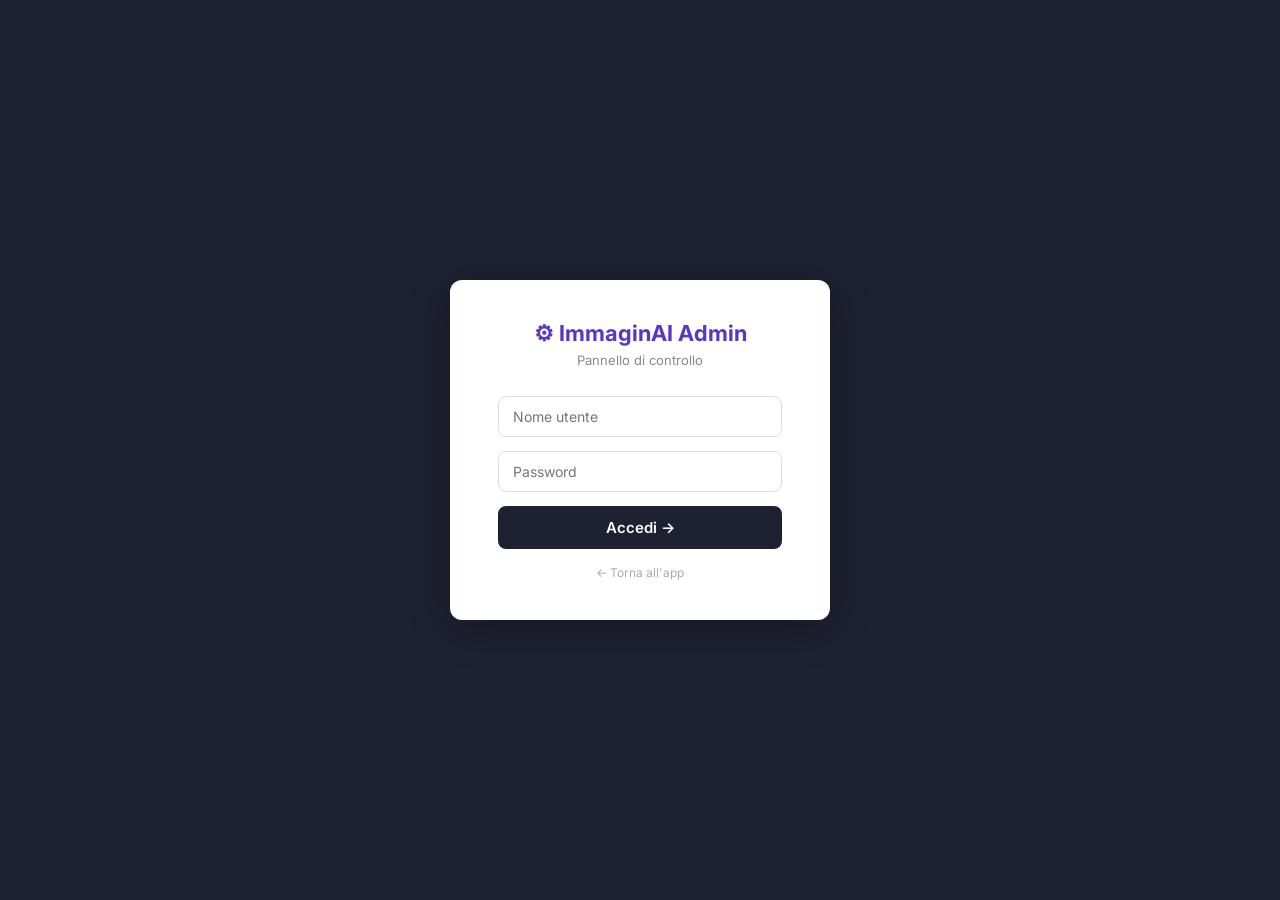
<file: app/immaginai_admin.html>
<!DOCTYPE html>
<html lang="it">
<head>
<meta charset="UTF-8">
<meta name="viewport" content="width=device-width, initial-scale=1">
<title>ImmaginAI — Admin</title>
<link href="https://fonts.googleapis.com/css2?family=Inter:wght@400;500;600;700&display=swap" rel="stylesheet">
<link rel="stylesheet" href="immaginai_light.css">
<style>
*, *::before, *::after { box-sizing: border-box; margin: 0; padding: 0; }
body { font-family: 'Inter', sans-serif; background: #f0f2f5; color: #2d3142; overflow: hidden; height: 100vh; }
button, input, select, textarea { font-family: 'Inter', sans-serif; }
::-webkit-scrollbar { width: 5px; height: 5px; }
::-webkit-scrollbar-track { background: #f1f1f1; }
::-webkit-scrollbar-thumb { background: #ccc; border-radius: 3px; }

/* ── LOGIN ── */
#loginPage {
  display: flex; align-items: center; justify-content: center;
  height: 100vh; background: #1e2132;
}
.login-card {
  background: #fff; border-radius: 12px; padding: 40px 48px;
  width: 380px; box-shadow: 0 8px 40px rgba(0,0,0,.3); text-align: center;
}
.login-card h1 { font-size: 22px; font-weight: 700; color: #5B35C8; margin-bottom: 6px; }
.login-card p  { color: #888; font-size: 13px; margin-bottom: 28px; }
.login-card input {
  width: 100%; border: 1.5px solid #ddd; border-radius: 8px;
  padding: 11px 14px; font-size: 14px; outline: none; margin-bottom: 14px;
  transition: border-color .2s;
}
.login-card input:focus { border-color: #00E5C8; }
#loginError { color: #e53935; font-size: 12px; margin-bottom: 10px; display: none; }
.login-btn {
  width: 100%; background: #1e2132; color: #fff; border: none;
  border-radius: 8px; padding: 12px; font-size: 15px; font-weight: 600;
  cursor: pointer; transition: background .2s;
}
.login-btn:hover { background: #2d3142; }
.login-back {
  margin-top: 16px; background: none; border: none;
  color: #aaa; font-size: 12px; cursor: pointer; display: block; width: 100%;
}
.login-back:hover { color: #5B35C8; }

/* ── PANEL LAYOUT ── */
#adminPage { display: none; height: 100vh; flex-direction: column; }
.admin-wrap { display: flex; flex: 1; overflow: hidden; }

/* ── TOPBAR ── */
.topbar {
  background: #fff; padding: 0 28px; height: 58px; display: flex;
  align-items: center; justify-content: space-between;
  border-bottom: 1px solid #e8eaf0; flex-shrink: 0;
}
.topbar-title { font-size: 17px; font-weight: 700; color: #5B35C8; }
.topbar-right { display: flex; align-items: center; gap: 14px; }
#adminUserLabel { font-size: 12px; color: #888; font-weight: 600; }
.back-btn {
  background: #1e2132; color: #fff; border: none; border-radius: 7px;
  padding: 7px 14px; font-size: 12px; font-weight: 600; cursor: pointer;
  transition: background .2s; text-decoration: none;
  display: flex; align-items: center; gap: 6px;
}
.back-btn:hover { background: #2d3142; }
.logout-btn {
  background: none; border: 1.5px solid #e0e0e0; border-radius: 7px;
  padding: 6px 12px; font-size: 12px; color: #666; cursor: pointer;
}
.logout-btn:hover { border-color: #e53935; color: #e53935; }

/* ── SIDEBAR ── */
.sidebar {
  width: 220px; background: #1e2132; flex-shrink: 0;
  display: flex; flex-direction: column; overflow-y: auto;
}
.sidebar-section {
  color: rgba(255,255,255,.4); font-size: 10px; font-weight: 600;
  text-transform: uppercase; letter-spacing: .8px; padding: 14px 20px 6px;
}
.nav-item {
  display: flex; align-items: center; gap: 10px;
  padding: 10px 20px; cursor: pointer; color: rgba(255,255,255,.7);
  font-size: 13px; font-weight: 500; transition: all .15s;
  border-left: 3px solid transparent; border: none; background: none;
  width: 100%; text-align: left;
}
.nav-item:hover { background: rgba(255,255,255,.07); color: #fff; }
.nav-item.active { background: rgba(255,255,255,.12); color: #fff; border-left: 3px solid #00E5C8; }
.nav-item-icon { font-size: 15px; width: 20px; text-align: center; }

/* ── CONTENT ── */
.admin-content { flex: 1; overflow-y: auto; padding: 24px 28px; background: #f0f2f5; }
.admin-section { display: none; }
.admin-section.active { display: block; }

/* ── PAGE HEADER ── */
.page-title { font-size: 20px; font-weight: 700; color: #5B35C8; margin-bottom: 4px; }
.page-sub { font-size: 13px; color: #888; margin-bottom: 22px; }

/* ── CARDS ── */
.card {
  background: #fff; border-radius: 10px; box-shadow: 0 1px 4px rgba(0,0,0,.07);
  overflow: hidden; margin-bottom: 14px;
}
.card-header {
  padding: 13px 18px; border-bottom: 1px solid #f0f0f0;
  font-size: 11px; font-weight: 700; color: #888;
  text-transform: uppercase; letter-spacing: .5px;
}
.card-body { padding: 4px 0; }

/* ── ROWS ── */
.a-row {
  display: flex; align-items: center; justify-content: space-between;
  padding: 11px 18px; border-bottom: 1px solid #f7f7f7; gap: 12px;
}
.a-row:last-child { border-bottom: none; }
.a-row-label { font-size: 13px; font-weight: 500; color: #2d3142; flex: 1; }
.a-row-sub { font-size: 11px; color: #aaa; margin-top: 2px; }

/* ── INPUTS ── */
.a-input {
  background: #f5f7ff; border: 1px solid #e0e3f0; border-radius: 7px;
  color: #2d3142; font-size: 12px; font-family: 'Inter',sans-serif;
  padding: 7px 11px; transition: border-color .2s; outline: none;
}
.a-input:focus { border-color: #5B35C8; }
.a-select {
  background: #f5f7ff; border: 1px solid #e0e3f0; border-radius: 7px;
  color: #2d3142; font-size: 12px; font-family: 'Inter',sans-serif;
  padding: 7px 11px; cursor: pointer; outline: none;
}
.a-select:focus { border-color: #5B35C8; }
textarea.a-input { resize: vertical; min-height: 50px; }

/* ── BUTTONS ── */
.a-btn {
  padding: 7px 14px; border-radius: 7px; font-size: 12px; font-weight: 600;
  font-family: 'Inter',sans-serif; cursor: pointer; transition: all .15s;
  display: inline-flex; align-items: center; gap: 5px;
}
.a-btn.primary { background: #5B35C8; color: #fff; border: none; }
.a-btn.primary:hover { background: #3D2F8F; }
.a-btn.ghost { background: #fff; border: 1px solid #e0e0e0; color: #444; }
.a-btn.ghost:hover { border-color: #5B35C8; }
.a-btn.danger { background: none; border: 1px solid #e53935; color: #e53935; }
.a-btn.danger:hover { background: #fff5f5; }
.a-btn.sm { padding: 4px 10px; font-size: 11px; }

/* ── SAVE BAR ── */
.save-bar {
  background: #fff; border-top: 1px solid #e8eaf0;
  padding: 12px 28px; display: flex; align-items: center;
  justify-content: space-between; flex-shrink: 0;
}
#saveMsg { font-size: 12px; color: #aaa; font-weight: 600; }
#saveMsg.ok { color: #00695c; }

/* ── TOGGLE ── */
.s-toggle {
  width: 36px; height: 20px; border-radius: 10px; background: #ddd;
  position: relative; cursor: pointer; border: none; transition: background .2s; flex-shrink: 0;
}
.s-toggle.on { background: linear-gradient(90deg,#00E5C8,#5B35C8); }
.s-toggle-thumb {
  position: absolute; width: 14px; height: 14px; border-radius: 50%;
  background: #fff; top: 3px; left: 3px; transition: left .2s;
}
.s-toggle.on .s-toggle-thumb { left: 19px; }

/* ── MISC ITEMS ── */
.item-row {
  display: flex; align-items: center; gap: 10px;
  padding: 10px 18px; border-bottom: 1px solid #f7f7f7;
}
.item-row:last-child { border-bottom: none; }
.item-emoji { font-size: 20px; width: 28px; text-align: center; flex-shrink: 0; }
.item-info { flex: 1; min-width: 0; }
.item-name { font-size: 13px; font-weight: 600; color: #2d3142; }
.item-sub { font-size: 11px; color: #aaa; margin-top: 2px; white-space: nowrap; overflow: hidden; text-overflow: ellipsis; }

/* Cat admin */
.cat-block { background: #fff; border: 1px solid #e8eaf0; border-radius: 10px; margin-bottom: 10px; overflow: hidden; }
.cat-header { display: flex; align-items: center; gap: 8px; padding: 12px 14px; cursor: pointer; user-select: none; }
.cat-header:hover { background: rgba(91,53,200,.03); }
.cat-name { font-size: 13px; font-weight: 600; color: #2d3142; flex: 1; }
.cat-count { font-size: 11px; color: #aaa; }
.cat-arrow { font-size: 9px; color: #aaa; transition: transform .2s; }
.cat-header.open .cat-arrow { transform: rotate(180deg); }
.cat-body { display: none; padding: 0 14px 12px; border-top: 1px solid #f0f0f0; }
.cat-body.open { display: block; }
.dv-item { display: flex; align-items: center; gap: 8px; padding: 8px 0; border-bottom: 1px solid #f5f5f5; }
.dv-item:last-child { border-bottom: none; }
.dv-item-info { flex: 1; min-width: 0; }
.dv-item-label { font-size: 12px; font-weight: 600; color: #2d3142; }
.dv-item-prompt { font-size: 10px; color: #aaa; white-space: nowrap; overflow: hidden; text-overflow: ellipsis; }

/* User */
.user-item { display: flex; align-items: center; gap: 10px; padding: 10px 18px; border-bottom: 1px solid #f7f7f7; }
.user-item:last-child { border-bottom: none; }
.user-avatar { width: 32px; height: 32px; border-radius: 50%; background: linear-gradient(135deg,#00E5C8,#5B35C8); display: flex; align-items: center; justify-content: center; font-size: 13px; font-weight: 700; color: #fff; flex-shrink: 0; }
.user-info { flex: 1; }
.user-name { font-size: 13px; font-weight: 600; color: #2d3142; display: flex; align-items: center; gap: 7px; }
.user-badge { font-size: 10px; padding: 2px 7px; border-radius: 4px; font-weight: 700; }
.user-badge.admin { background: rgba(0,229,200,.1); color: #00695c; }
.user-badge.user { background: rgba(91,53,200,.08); color: #5B35C8; }
.user-role { font-size: 11px; color: #aaa; margin-top: 2px; }

/* API */
.api-card { background: #fff; border: 1px solid #e8eaf0; border-radius: 10px; padding: 14px 18px; margin-bottom: 10px; position: relative; }
.api-active-badge { display: none; position: absolute; top: 10px; right: 10px; background: rgba(0,229,200,.1); border: 1px solid rgba(0,229,200,.3); color: #00695c; font-size: 10px; font-weight: 700; padding: 2px 8px; border-radius: 5px; }
.api-active-badge.show { display: block; }
.api-name { font-size: 13px; font-weight: 700; color: #2d3142; margin-bottom: 4px; }
.api-desc { font-size: 12px; color: #888; margin-bottom: 10px; }
.api-key-row { display: flex; gap: 7px; margin-bottom: 8px; }
.api-key-input { flex: 1; background: #f5f7ff; border: 1px solid #e0e3f0; border-radius: 7px; color: #2d3142; font-size: 12px; font-family: 'Inter',sans-serif; padding: 7px 11px; outline: none; }
.api-key-input:focus { border-color: #5B35C8; }

/* Brand swatches */
.brand-palette-row { display: flex; align-items: center; gap: 7px; padding: 7px 0; border-bottom: 1px solid #f5f5f5; }
.brand-palette-row:last-child { border-bottom: none; }
.swatch-dot { width: 20px; height: 20px; border-radius: 5px; border: 1px solid #e0e0e0; flex-shrink: 0; }

/* ── ACTIONS ROW ── */
.actions-row { display: flex; gap: 8px; margin-top: 12px; flex-wrap: wrap; }

/* ── RESPONSIVE MOBILE ── */
@media(max-width:600px) {
  .admin-wrap { flex-direction: column; }
  .sidebar { width: 100%; height: auto; flex-direction: row; overflow-x: auto; padding: 6px; }
  .nav-item { flex-direction: column; gap: 2px; padding: 8px 10px; font-size: 10px; border-left: none; border-bottom: 3px solid transparent; }
  .nav-item.active { border-left: none; border-bottom-color: #00E5C8; }
  .sidebar-section { display: none; }
  .admin-content { padding: 16px; }
  .a-row { flex-wrap: wrap; }
  .login-card { padding: 28px 24px; width: 90%; }
}
</style>
</head>
<body>

<!-- LOGIN -->
<div id="loginPage">
  <div class="login-card">
    <h1>⚙ ImmaginAI Admin</h1>
    <p>Pannello di controllo</p>
    <input type="text" id="adminUser" placeholder="Nome utente" autocomplete="off">
    <input type="password" id="adminPass" placeholder="Password" onkeydown="if(event.key==='Enter')doLogin()">
    <div id="loginError">⚠ Credenziali errate</div>
    <button class="login-btn" onclick="doLogin()">Accedi →</button>
    <button class="login-back" onclick="goBack()">← Torna all'app</button>
  </div>
</div>

<!-- ADMIN PANEL -->
<div id="adminPage">
  <!-- Topbar -->
  <div class="topbar">
    <div class="topbar-title">⚙ ImmaginAI — Admin</div>
    <div class="topbar-right">
      <span id="adminUserLabel"></span>
      <button class="back-btn" onclick="goBack()">← App</button>
      <button class="logout-btn" onclick="doLogout()">Esci</button>
    </div>
  </div>

  <div class="admin-wrap">
    <!-- Sidebar -->
    <div class="sidebar">
      <div class="sidebar-section">Contenuto</div>
      <button class="nav-item active" onclick="showTab('tema',this)"><span class="nav-item-icon">🎨</span> Tema</button>
      <button class="nav-item" onclick="showTab('colori',this)"><span class="nav-item-icon">🌈</span> Colori</button>
      <button class="nav-item" onclick="showTab('ui',this)"><span class="nav-item-icon">◧</span> UI Sezioni</button>
      <button class="nav-item" onclick="showTab('font',this)"><span class="nav-item-icon">Aa</span> Font</button>
      <button class="nav-item" onclick="showTab('logo',this)"><span class="nav-item-icon">🖼</span> Logo & Nav</button>
      <div class="sidebar-section">AI</div>
      <button class="nav-item" onclick="showTab('stili',this)"><span class="nav-item-icon">✦</span> Stili AI</button>
      <button class="nav-item" onclick="showTab('tag',this)"><span class="nav-item-icon">🏷</span> Tag visivi</button>
      <button class="nav-item" onclick="showTab('faq',this)"><span class="nav-item-icon">❓</span> FAQ</button>
      <div class="sidebar-section">Sistema</div>
      <button class="nav-item" onclick="showTab('api',this)"><span class="nav-item-icon">🔌</span> API</button>
      <button class="nav-item" onclick="showTab('utenti',this)"><span class="nav-item-icon">👤</span> Utenti</button>
      <button class="nav-item" onclick="showTab('info',this)"><span class="nav-item-icon">ℹ</span> Info</button>
    </div>

    <!-- Content -->
    <div class="admin-content">

      <!-- TEMA -->
      <div class="admin-section active" id="tab-tema">
        <div class="page-title">Tema App</div>
        <div class="page-sub">Modalità visiva dell'interfaccia</div>
        <div class="card">
          <div class="card-header">Modalità</div>
          <div class="card-body">
            <div class="a-row">
              <div class="a-row-label">Tema<div class="a-row-sub">Unico tema supportato — immaginai_light.css presuppone sempre il tema chiaro</div></div>
              <select class="a-select" id="aThemeSelect" onchange="adminSaveTheme(this.value)">
                <option value="light">☀️ Light</option>
              </select>
            </div>
          </div>
        </div>
      </div>

      <!-- COLORI -->
      <div class="admin-section" id="tab-colori">
        <div class="page-title">Colori</div>
        <div class="page-sub">Palette brand o colori personalizzati</div>
        <div class="card">
          <div class="card-header">Palette Brand Kit</div>
          <div class="card-body" id="brandSwatches"></div>
        </div>
        <div class="card">
          <div class="card-header">Colori personalizzati</div>
          <div class="card-body">
            <div class="a-row"><div class="a-row-label">Accento principale<div class="a-row-sub">Viola, stato/spinner/CTA (statusBar.ok, gradienti)</div></div><div style="display:flex;gap:7px;align-items:center;"><input type="color" id="colorAccent" value="#5B35C8" oninput="previewColor('--c-accent',this.value)" style="width:44px;height:32px;padding:2px;cursor:pointer;border:1px solid #e0e3f0;border-radius:7px;"><button class="a-btn ghost sm" onclick="resetColor('Accent','#5B35C8','--c-accent')">Reset</button></div></div>
            <div class="a-row"><div class="a-row-label">Accento secondario<div class="a-row-sub">Viola scuro, estremo dei gradienti (CTA/Modifica/Confronto)</div></div><div style="display:flex;gap:7px;align-items:center;"><input type="color" id="colorAccent2" value="#3D2F8F" oninput="previewColor('--c-accent2',this.value)" style="width:44px;height:32px;padding:2px;cursor:pointer;border:1px solid #e0e3f0;border-radius:7px;"><button class="a-btn ghost sm" onclick="resetColor('Accent2','#3D2F8F','--c-accent2')">Reset</button></div></div>
            <div class="a-row"><div class="a-row-label">Viola/Primario<div class="a-row-sub">Bordi/sfondi attivi (stile, formato, focus, tab nav)</div></div><div style="display:flex;gap:7px;align-items:center;"><input type="color" id="colorViolet" value="#5B35C8" oninput="previewColor('--c-violet',this.value)" style="width:44px;height:32px;padding:2px;cursor:pointer;border:1px solid #e0e3f0;border-radius:7px;"><button class="a-btn ghost sm" onclick="resetColor('Violet','#5B35C8','--c-violet')">Reset</button></div></div>
          </div>
        </div>
        <div class="actions-row">
          <button class="a-btn primary" onclick="saveColors()">💾 Salva colori</button>
          <button class="a-btn ghost" onclick="resetAllColors()">↺ Reset</button>
        </div>
      </div>

      <!-- UI SEZIONI -->
      <div class="admin-section" id="tab-ui">
        <div class="page-title">UI Sezioni</div>
        <div class="page-sub">Rinomina icona e colore di ogni sezione</div>
        <div class="card"><div class="card-header">✐ Prompt</div><div class="card-body">
          <div class="a-row"><div class="a-row-label">Icona</div><input type="text" id="uiPromptIcon" class="a-input" value="✐" style="width:60px;"></div>
          <div class="a-row"><div class="a-row-label">Etichetta</div><input type="text" id="uiPromptLabel" class="a-input" value="Il tuo prompt" style="width:200px;"></div>
        </div></div>
        <div class="card"><div class="card-header">◈ Dettagli visivi</div><div class="card-body">
          <div class="a-row"><div class="a-row-label">Icona</div><input type="text" id="uiDvIcon" class="a-input" value="◈" style="width:60px;"></div>
          <div class="a-row"><div class="a-row-label">Etichetta</div><input type="text" id="uiDvLabel" class="a-input" value="Dettagli visivi" style="width:200px;"></div>
          <div class="a-row"><div class="a-row-label">Colore tab attiva</div><input type="color" id="uiTabActiveBg" value="#00E5C8" style="width:40px;height:28px;padding:1px;cursor:pointer;border:1px solid #e0e3f0;border-radius:5px;"></div>
          <div class="a-row"><div class="a-row-label">Colore chip attivo</div><input type="color" id="uiChipActiveBg" value="#00E5C8" style="width:40px;height:28px;padding:1px;cursor:pointer;border:1px solid #e0e3f0;border-radius:5px;"></div>
        </div></div>
        <div class="card"><div class="card-header">❋ Stile artistico</div><div class="card-body">
          <div class="a-row"><div class="a-row-label">Icona</div><input type="text" id="uiStileIcon" class="a-input" value="❋" style="width:60px;"></div>
          <div class="a-row"><div class="a-row-label">Etichetta</div><input type="text" id="uiStileLabel" class="a-input" value="Stile artistico" style="width:200px;"></div>
        </div></div>
        <div class="card"><div class="card-header">▣ Formato</div><div class="card-body">
          <div class="a-row"><div class="a-row-label">Icona</div><input type="text" id="uiFormatoIcon" class="a-input" value="▣" style="width:60px;"></div>
          <div class="a-row"><div class="a-row-label">Etichetta</div><input type="text" id="uiFormatoLabel" class="a-input" value="Formato" style="width:200px;"></div>
          <div class="a-row"><div class="a-row-label">Colore bottone attivo</div><input type="color" id="uiRatioActiveBg" value="#5B35C8" style="width:40px;height:28px;padding:1px;cursor:pointer;border:1px solid #e0e3f0;border-radius:5px;"></div>
        </div></div>
        <div class="card"><div class="card-header">✨ Bottone Genera</div><div class="card-body">
          <div class="a-row"><div class="a-row-label">Testo</div><input type="text" id="uiGeneraLabel" class="a-input" value="GENERA IMMAGINE" style="width:200px;"></div>
          <div class="a-row"><div class="a-row-label">Sfondo</div><input type="color" id="uiGeneraBg" value="#5B35C8" style="width:40px;height:28px;padding:1px;cursor:pointer;border:1px solid #e0e3f0;border-radius:5px;"></div>
          <div class="a-row"><div class="a-row-label">Colore testo</div><input type="color" id="uiGeneraColor" value="#ffffff" style="width:40px;height:28px;padding:1px;cursor:pointer;border:1px solid #e0e3f0;border-radius:5px;"></div>
        </div></div>
        <div class="actions-row">
          <button class="a-btn primary" onclick="saveUiSettings()">💾 Salva UI</button>
          <button class="a-btn ghost" onclick="resetUiSettings()">↺ Reset</button>
        </div>
      </div>

      <!-- FONT -->
      <div class="admin-section" id="tab-font">
        <div class="page-title">Font</div>
        <div class="page-sub">Font titoli e corpo dell'app</div>
        <div class="card"><div class="card-header">Font titoli</div><div class="card-body">
          <div class="a-row">
            <div class="a-row-label">Titoli<div id="fontTitlePreview" style="font-size:18px;margin-top:6px;color:#5B35C8;font-family:'Inter',sans-serif;">ImmaginAI — GENERA</div></div>
            <select class="a-select" id="fontTitleSelect" onchange="previewFontTitle(this.value)">
              <option value="Inter">Inter (default)</option>
              <option value="Space Grotesk">Space Grotesk</option>
              <option value="Bangers">Bangers</option>
              <option value="Nunito">Nunito ExtraBold</option>
            </select>
          </div>
        </div></div>
        <div class="card"><div class="card-header">Font corpo</div><div class="card-body">
          <div class="a-row">
            <div class="a-row-label">Testo UI<div id="fontBodyPreview" style="font-size:13px;margin-top:6px;color:#888;font-family:'Inter',sans-serif;">Stile · Formato · Galleria</div></div>
            <select class="a-select" id="fontBodySelect" onchange="previewFontBody(this.value)">
              <option value="Inter">Inter (default)</option>
              <option value="Space Grotesk">Space Grotesk</option>
              <option value="Bangers">Bangers</option>
            </select>
          </div>
        </div></div>
        <button class="a-btn primary" onclick="saveFonts()">💾 Salva font</button>
      </div>

      <!-- LOGO & NAV -->
      <div class="admin-section" id="tab-logo">
        <div class="page-title">Logo & Nav</div>
        <div class="page-sub">URL logo e bottoni di navigazione</div>
        <div class="card"><div class="card-header">Logo — URL immagine</div><div class="card-body">
          <div class="a-row"><div class="a-row-label">Logo desktop<div class="a-row-sub">URL immagine (GitHub raw o Netlify)</div></div><input type="text" id="logoDesktopUrl" class="a-input" placeholder="WonderSpit_Logo_esteso.png" style="width:280px;"></div>
          <div class="a-row"><div class="a-row-label">Logo mobile</div><input type="text" id="logoMobileUrl" class="a-input" placeholder="WonderSpit_Logo.png" style="width:280px;"></div>
        </div></div>
        <div class="actions-row">
          <button class="a-btn primary" onclick="saveLogo()">💾 Salva logo</button>
          <button class="a-btn ghost" onclick="resetLogo()">↺ Reset</button>
        </div>
        <div class="card" style="margin-top:14px;"><div class="card-header">Bottoni navigazione</div><div class="card-body" id="navBtnList"></div></div>
        <button class="a-btn primary" onclick="saveNavBtns()" style="margin-top:10px;">💾 Salva nav</button>
      </div>

      <!-- STILI AI -->
      <div class="admin-section" id="tab-stili">
        <div class="page-title">Stili AI</div>
        <div class="page-sub">Attiva/disattiva stili. Aggiungi stili personalizzati.</div>
        <div class="card"><div class="card-header">Stili disponibili</div><div class="card-body" id="adminStyleList"></div></div>
        <div class="card"><div class="card-header">Aggiungi stile</div><div class="card-body">
          <div class="a-row"><div class="a-row-label">Emoji</div><input type="text" id="newStyleEmoji" class="a-input" placeholder="🌟" style="width:65px;"></div>
          <div class="a-row"><div class="a-row-label">Nome</div><input type="text" id="newStyleLabel" class="a-input" placeholder="Es: Vaporwave" style="width:200px;"></div>
          <div class="a-row"><div class="a-row-label">Prompt</div><input type="text" id="newStylePrompt" class="a-input" placeholder="Es: vaporwave, pastel, retro" style="width:280px;"></div>
        </div></div>
        <div class="actions-row">
          <button class="a-btn primary" onclick="addNewStyle()">+ Aggiungi</button>
          <button class="a-btn primary" onclick="saveStyles()">💾 Salva stili</button>
        </div>
      </div>

      <!-- TAG VISIVI -->
      <div class="admin-section" id="tab-tag">
        <div class="page-title">Tag visivi</div>
        <div class="page-sub">Categorie con chip cliccabili</div>
        <div id="adminCatList"></div>
        <div class="card" style="margin-top:12px;"><div class="card-header">Nuova categoria</div><div class="card-body">
          <div class="a-row">
            <input type="text" class="a-input" placeholder="◈ Icona" id="newCatIcon" style="width:70px;">
            <input type="text" class="a-input" placeholder="Nome categoria" id="newCatLabel" style="flex:1;margin:0 8px;">
            <button class="a-btn primary sm" onclick="addNewCat()">+ Aggiungi</button>
          </div>
        </div></div>
        <button class="a-btn primary" onclick="saveCats()" style="margin-top:10px;">💾 Salva tutto</button>
      </div>

      <!-- FAQ -->
      <div class="admin-section" id="tab-faq">
        <div class="page-title">FAQ</div>
        <div class="page-sub">Gestisci domande e risposte</div>
        <div id="adminFaqList"></div>
        <div class="card" style="margin-top:12px;"><div class="card-header">Nuova categoria FAQ</div><div class="card-body">
          <div class="a-row">
            <input type="text" class="a-input" placeholder="es: 🎓 Guida avanzata" id="newFaqCat" style="flex:1;margin-right:8px;">
            <button class="a-btn primary sm" onclick="addFaqCat()">+ Aggiungi</button>
          </div>
        </div></div>
        <button class="a-btn primary" onclick="saveFaqs()" style="margin-top:10px;">💾 Salva tutto</button>
      </div>

      <!-- API -->
      <div class="admin-section" id="tab-api">
        <div class="page-title">API</div>
        <div class="page-sub">Provider di generazione immagini — cascata automatica</div>
        <div class="api-card" style="border:2px solid #00E5C8;">
          <div class="api-active-badge show">✓ PRIMARIO</div>
          <div class="api-name">🔄 Pollinations AI</div>
          <div class="api-desc" style="color:#00695c;font-weight:600;">Chiamata diretta dal browser dell'utente (client), gratis e senza limite giornaliero noto. Nessuna configurazione necessaria.</div>
        </div>
        <div class="api-card">
          <div class="api-name">⚡ Netlify Function → Cloudflare Workers AI</div>
          <div class="api-desc">Fallback automatico se Pollinations non risponde. 10k neuroni/giorno ≈ 20 immagini. Env Netlify: <strong>CF_ACCOUNT_ID</strong> + <strong>CF_API_TOKEN</strong>.</div>
        </div>
        <div class="api-card">
          <div class="api-name">⏸ Together.ai (disattivato)</div>
          <div class="api-desc">Scartato — richiede deposito. Gate esplicito <strong>TOGETHER_ENABLED=true</strong> oltre alla key: resta spento anche se <strong>TOGETHER_KEY</strong> fosse impostata per errore.</div>
        </div>
        <div class="api-card">
          <div class="api-name">🐴 Stable Horde</div>
          <div class="api-desc">Ultimo fallback. Lento senza kudos (20+ min). Nessuna configurazione necessaria.</div>
        </div>
        <div class="api-card">
          <div class="api-name">✏️✨ Pollinations Kontext (bottone "Modifica", nel pannello Strumenti)</div>
          <div class="api-desc">Editing reale dell'immagine esistente (non una rigenerazione da zero) — dalla S30 è l'unico percorso di modifica nell'app (la vecchia "Modifica classica" gratuita, che rigenerava da zero, è stata rimossa). La chiave si registra gratis su <code>enter.pollinations.ai</code> (nessuna carta richiesta), ma <strong>l'uso di Kontext consuma credito prepagato</strong> (~200 immagini per unità di credito caricata). Resta spento finché non imposti entrambe <strong>POLLINATIONS_KEY</strong> + <strong>KONTEXT_ENABLED=true</strong> su Netlify.<br><br>⚠️ <strong>Nessun tetto di spesa automatico nel codice</strong> — solo un limite di velocità (3 richieste/minuto per visitatore) e un tetto lato client di <strong>3 modifiche riuscite per immagine generata</strong> (freno UX, non un controllo di sicurezza enforced — aggirabile ricaricando la pagina), non un limite di quanto si spende in totale. L'unico tetto reale è quanto credito carichi: non attivare mai una ricarica automatica del credito su Pollinations. ⚠️ Le immagini modificate sono più pesanti (1,5-3MB) di quelle generate normalmente — tenerne alcune in Galleria può far scattare prima la rimozione automatica delle più vecchie (limite 12/spazio browser).</div>
        </div>
        <div class="card" style="margin-top:12px;"><div class="card-header">Impostazioni generazione</div><div class="card-body">
          <div class="a-row"><div class="a-row-label">Cooldown (secondi)<div class="a-row-sub">Pausa tra generazioni</div></div><input type="number" id="aCooldown" class="a-input" value="16" min="0" max="120" style="width:75px;"></div>
        </div></div>
        <button class="a-btn primary" onclick="saveApiSettings()" style="margin-top:10px;">💾 Salva</button>
      </div>

      <!-- UTENTI -->
      <div class="admin-section" id="tab-utenti">
        <div class="page-title">Utenti</div>
        <div class="page-sub">Chi può accedere al pannello admin</div>
        <div class="card"><div class="card-header">Utenti attivi</div><div class="card-body" id="userList"></div></div>
        <div class="card" style="margin-top:12px;"><div class="card-header">Aggiungi utente</div><div class="card-body">
          <div class="a-row"><div class="a-row-label">Nome utente</div><input type="text" id="newUsername" class="a-input" placeholder="es: marco" style="width:180px;"></div>
          <div class="a-row"><div class="a-row-label">Password</div><input type="password" id="newUserPass" class="a-input" placeholder="min 6 caratteri" style="width:180px;"></div>
          <div class="a-row"><div class="a-row-label">Ruolo</div><select class="a-select" id="newUserRole"><option value="admin">Admin</option><option value="user">Viewer</option></select></div>
        </div></div>
        <button class="a-btn primary" onclick="addUser()" style="margin-top:10px;">+ Aggiungi utente</button>
      </div>

      <!-- INFO -->
      <div class="admin-section" id="tab-info">
        <div class="page-title">Info sistema</div>
        <div class="page-sub">Stato e manutenzione</div>
        <div class="card"><div class="card-header">Stato</div><div class="card-body">
          <div class="a-row"><div class="a-row-label">Versione</div><span style="color:#00695c;font-weight:700;font-size:13px;">v4.4</span></div>
          <div class="a-row"><div class="a-row-label">API attiva</div><span id="infoActiveApi" style="color:#5B35C8;font-weight:700;font-size:13px;">Pollinations AI</span></div>
          <div class="a-row"><div class="a-row-label">Tema</div><span id="infoTheme" style="color:#888;font-size:13px;">light</span></div>
          <div class="a-row"><div class="a-row-label">Immagini galleria</div><span id="infoGalleryCount" style="color:#888;font-size:13px;">0</span></div>
        </div></div>
        <div class="card" style="margin-top:12px;"><div class="card-header">Manutenzione</div><div class="card-body">
          <div class="a-row"><div class="a-row-label">Svuota galleria</div><button class="a-btn danger sm" onclick="clearGallery()">🗑 Svuota</button></div>
          <div class="a-row"><div class="a-row-label">Reset impostazioni</div><button class="a-btn danger sm" onclick="resetAllAdmin()">↺ Reset tutto</button></div>
        </div></div>
      </div>

    </div><!-- /admin-content -->
  </div><!-- /admin-wrap -->

  <!-- Save bar -->
  <div class="save-bar">
    <span id="saveMsg">Modifica e salva</span>
    <button class="a-btn primary" onclick="goBack()">✓ Chiudi e torna all'app</button>
  </div>
</div><!-- /adminPage -->

<script>
/* ── DEFAULTS ── */
const DEFAULT_USERS = [{username:'WONDERSPIT',password:'369852147',role:'admin'}];

const DEFAULT_STYLES_DATA = [
  {id:'',emoji:'✨',label:'Auto',active:true},
  {id:'photorealistic, ultra detailed, real photo, sharp focus',emoji:'📷',label:'Foto',active:true},
  {id:'digital art, concept art, vibrant colors, highly detailed',emoji:'🎨',label:'Digital',active:true},
  {id:'anime style, manga, japanese animation, clean lines',emoji:'🌸',label:'Anime',active:true},
  {id:'cyberpunk, neon lights, futuristic city, dark atmosphere',emoji:'🤖',label:'Cyber',active:true},
  {id:'minimalist, clean composition, elegant, negative space',emoji:'⬜',label:'Minimal',active:true},
  {id:'oil painting, classical art, rich colors, painterly brushstrokes',emoji:'🖼️',label:'Pittura',active:false},
  {id:'watercolor painting, soft flowing colors, artistic',emoji:'💧',label:'Acquarell',active:false},
  {id:'pixel art, 8-bit, retro game style, vibrant',emoji:'👾',label:'Pixel',active:false},
  {id:'pencil sketch, hand drawn, crosshatching, black and white',emoji:'✏️',label:'Sketch',active:false},
  {id:'fantasy art, magical, epic scene, dramatic lighting',emoji:'🐉',label:'Fantasy',active:false},
  {id:'3D render, octane render, CGI, volumetric lighting',emoji:'🔮',label:'3D',active:false},
];

const DEFAULT_CATS_DATA = [
  {id:'luce',label:'Luce',icon:'✦',active:true,tags:[
    {icon:'◐',label:'Luce cinema',prompt:'cinematic lighting',active:true},
    {icon:'◌',label:'Ora dorata',prompt:'golden hour lighting, warm sunset glow',active:true},
    {icon:'◕',label:'Ombre dram.',prompt:'dramatic shadows, moody lighting',active:true},
    {icon:'○',label:'Luce soffusa',prompt:'soft diffused light, gentle illumination',active:true},
    {icon:'⊛',label:'Neon',prompt:'neon lights, glowing neon',active:true},
  ]},
  {id:'colore',label:'Colore',icon:'◈',active:true,tags:[
    {icon:'◉',label:'Vivaci',prompt:'vibrant colors, highly saturated',active:true},
    {icon:'◌',label:'Pastello',prompt:'pastel colors, soft palette',active:true},
    {icon:'◧',label:'B&N',prompt:'black and white, monochromatic',active:true},
    {icon:'◼',label:'Dark',prompt:'dark moody atmosphere, deep shadows',active:true},
  ]},
  {id:'sfondo',label:'Sfondo',icon:'▣',active:true,tags:[
    {icon:'□',label:'Bianco',prompt:'white background, clean background, isolated',active:true},
    {icon:'◎',label:'Sfocato',prompt:'depth of field, bokeh background blur',active:true},
  ]},
  {id:'qualita',label:'Qualità',icon:'◎',active:true,tags:[
    {icon:'◈',label:'Ultra dett.',prompt:'ultra detailed, 8K resolution, sharp focus',active:true},
    {icon:'⊕',label:'Macro',prompt:'macro photography, extreme close-up, intricate details',active:true},
    {icon:'▦',label:'Sticker',prompt:'sticker design, flat vector, bold outline, no background',active:true},
  ]},
  {id:'prospettiva',label:'Prospettiva',icon:'⌖',active:true,tags:[
    {icon:'▲',label:'Dall\'alto',prompt:'bird eye view, aerial view, top down',active:true},
    {icon:'▼',label:'Dal basso',prompt:'worms eye view, dramatic low angle',active:true},
    {icon:'◆',label:'Simmetrico',prompt:'symmetrical composition, perfectly centered',active:true},
  ]},
  {id:'atmosfera',label:'Atmosfera',icon:'≋',active:true,tags:[
    {icon:'≈',label:'Nebbia',prompt:'foggy misty atmosphere, ethereal haze',active:true},
    {icon:'◷',label:'Vintage',prompt:'retro vintage style, aged film grain',active:true},
  ]},
];

const DEFAULT_FAQ_DATA = [
  {id:'fq',cat:'❓ Domande frequenti',items:[
    {q:'L\'app è gratuita?',a:'Sì, ImmaginAI è completamente gratuita. Puoi generare quante immagini vuoi senza registrarti e senza inserire dati di pagamento. L\'unico limite è un breve cooldown di qualche secondo tra una generazione e l\'altra per non sovraccaricare il servizio.',active:true},
    {q:'Le immagini generate sono mie?',a:'Le immagini che generi sono tue da usare come preferisci, incluso metterle su prodotti WonderSpit. Ti consigliamo però di non usarle per scopi commerciali fuori dalla piattaforma senza verificare le condizioni del servizio di generazione.',active:true},
    {q:'Posso scaricare l\'immagine?',a:'Sì! Dopo ogni generazione appare il bottone "Scarica" sotto l\'anteprima. L\'immagine viene salvata direttamente sul tuo dispositivo in alta qualità.',active:true},
    {q:'Devo registrarmi per usare l\'app?',a:'No, nessuna registrazione richiesta. Apri l\'app, scrivi quello che vuoi vedere e premi Genera. Le immagini vengono salvate nella Galleria finché non chiudi il browser.',active:true},
  ]},
  {id:'du',cat:'💭 Dubbi comuni',items:[
    {q:'Perché l\'immagine non corrisponde a quello che ho scritto?',a:'L\'intelligenza artificiale interpreta le parole in modo creativo. Se il risultato non ti convince, prova ad essere più specifico nel prompt (es: "un gatto arancione seduto su un tetto di notte" invece di "un gatto") oppure usa i Dettagli visivi per aggiungere stile e atmosfera.',active:true},
    {q:'Cosa significa "cooldown"?',a:'Dopo ogni generazione l\'app attende qualche secondo prima di permettere una nuova richiesta. È una pausa tecnica necessaria per il servizio gratuito. Vedrai una barra di attesa che si svuota — quando sparisce puoi generare di nuovo.',active:true},
    {q:'Perché alcune immagini ci mettono più tempo?',a:'Il tempo di generazione dipende dal carico del server in quel momento. Di solito sono 15-30 secondi. Se l\'attesa supera il minuto, l\'app prova automaticamente con un modello alternativo.',active:true},
    {q:'L\'immagine viene salvata automaticamente?',a:'Sì, ogni immagine generata viene salvata nella sezione Galleria del tuo browser — che conserva le ultime 12 immagini: generandone altre, le più vecchie vengono rimosse automaticamente. Attenzione: se cancelli i dati del browser o usi una finestra in incognito, la galleria viene persa. Per conservare un\'immagine in modo sicuro, scaricala subito.',active:true},
  ]},
  {id:'gu',cat:'📖 Come funziona',items:[
    {q:'Come scrivo un buon prompt?',a:'Descrivi la scena come se la stessi spiegando a un artista: soggetto principale, ambientazione, luce, colori e stile. Esempio: "una volpe rossa nella neve al tramonto, stile acquerello, colori caldi". Più dettagli dai, più l\'immagine si avvicina alla tua idea.',active:true},
    {q:'A cosa servono i Dettagli visivi?',a:'I Dettagli visivi sono chip cliccabili che aggiungono istruzioni tecniche al tuo prompt in automatico — senza che tu debba conoscere i termini giusti. Ad esempio, cliccando "Luce cinema" aggiungi un effetto di illuminazione drammatica professionale. Puoi selezionarne quanti vuoi.',active:true},
    {q:'Cosa cambia tra gli Stili artistici?',a:'Ogni stile guida l\'AI verso un tipo di immagine diverso: Foto produce risultati realistici, Digital crea illustrazioni vivide, Anime si ispira all\'animazione giapponese, Cyber ha atmosfere futuristiche neon, Minimal è pulito ed essenziale. Auto lascia decidere all\'AI.',active:true},
    {q:'Come uso il bottone Modifica?',a:'Dopo aver generato un\'immagine, clicca "⚙️ Strumenti" e scrivi cosa vuoi cambiare nel campo Modifica — ad esempio "aggiungi una luna piena" o "rendi i colori più caldi". L\'AI modifica l\'immagine esistente (non la rigenera da zero) e ti mostra le due versioni a confronto per scegliere. Puoi modificare la stessa immagine fino a 3 volte; generandone una nuova il conteggio riparte. Nello stesso pannello trovi anche "Sfondo" e "Upscale".',active:true},
    {q:'Come metto l\'immagine su un prodotto WonderSpit?',a:'Dopo aver generato un\'immagine che ti piace, clicca il bottone "Usa nel Designer" che appare sotto l\'anteprima. Verrai portato direttamente al designer di WonderSpit dove potrai posizionare l\'immagine su magliette, felpe e altri prodotti.',active:true},
  ]},
];

const BRAND_PALETTES = [
  {name:'ImmaginAI (default)',c:{accent:'#5B35C8',accent2:'#3D2F8F',violet:'#5B35C8'}},
  {name:'Teal + Navy (Designer, storico)',c:{accent:'#3fc7ba',accent2:'#283593',violet:'#283593'}},
  {name:'Viola Brand',c:{accent:'#5B35C8',accent2:'#00E5C8',violet:'#3D2F8F'}},
  {name:'Dark Originale',c:{accent:'#00E5C8',accent2:'#F0008C',violet:'#5B35C8'}},
];

const DEFAULT_NAV_BTNS = [
  {id:'create',label:'Crea',icon:'✦',bg:null,color:null},
  {id:'gallery',label:'Galleria',icon:'🖼',bg:null,color:null}
];

let STYLES=[], CATS=[], FAQS=[], NAV_BTNS=[];
function escapeHtml(s){return String(s??'').replace(/[&<>"']/g,c=>({'&':'&amp;','<':'&lt;','>':'&gt;','"':'&quot;',"'":'&#39;'}[c]));}
let adminLoggedIn=false, currentAdminUser=null;

// Non è crittografia vera (nessun sale, hash debole a 32 bit facilmente forzabile a tentativi,
// non "reversibile" in senso stretto ma comunque rotto in pratica) — serve solo a evitare che la
// password finisca IN CHIARO in localStorage (ig_admin_session), non ad aggiungere una protezione
// reale che qui non può esistere (vedi invariante 5 in docs/immaginai_sicurezza.md: DEFAULT_USERS
// è comunque visibile nel sorgente). Nota: saveUsers() (poco sotto) scrive ancora le password
// degli utenti aggiunti in chiaro in ig_users — questo fix copre solo la sessione di login.
function simpleHash(s){let h=5381;for(let i=0;i<s.length;i++){h=((h<<5)+h+s.charCodeAt(i))|0;}return h.toString(36);}

/* ── INIT ── */
document.addEventListener('DOMContentLoaded',()=>{
  const saved = localStorage.getItem('ig_admin_session');
  if(saved){
    try{
      const u = JSON.parse(saved);
      const users = loadUsers();
      const found = users.find(x=>x.username===u.username&&simpleHash(x.password)===u.passHash);
      if(found){ adminLoggedIn=true; currentAdminUser=found; showPanel(found); return; }
    }catch(e){}
  }
  document.getElementById('loginPage').style.display='flex';
});

/* ── LOGIN ── */
function doLogin(){
  const u=document.getElementById('adminUser').value.trim();
  const p=document.getElementById('adminPass').value;
  const users=loadUsers();
  const found=users.find(x=>x.username===u&&x.password===p);
  if(found){
    adminLoggedIn=true; currentAdminUser=found;
    localStorage.setItem('ig_admin_session',JSON.stringify({username:found.username,passHash:simpleHash(found.password)}));
    document.getElementById('loginError').style.display='none';
    showPanel(found);
  } else {
    document.getElementById('loginError').style.display='block';
  }
}
function doLogout(){
  localStorage.removeItem('ig_admin_session');
  adminLoggedIn=false; currentAdminUser=null;
  document.getElementById('adminPage').style.display='none';
  document.getElementById('adminUser').value='';
  document.getElementById('adminPass').value='';
  document.getElementById('loginPage').style.display='flex';
}
function goBack(){ window.location.href='Immaginai.html'; }

function showPanel(user){
  document.getElementById('loginPage').style.display='none';
  document.getElementById('adminPage').style.display='flex';
  document.getElementById('adminUserLabel').textContent='👤 '+user.username;
  // Carica dati
  STYLES=loadStyles(); CATS=loadCats(); FAQS=loadFaqs();
  loadNavBtns();
  renderAdminStyleList(); renderAdminCats(); renderAdminFaq(); renderUserList();
  buildNavBtnList(); buildBrandSwatches();
  loadLogoFromStorage();
  // Info
  const activeApi=localStorage.getItem('ig_active_api')||'pollinations';
  const names={pollinations:'Pollinations AI',openai:'OpenAI DALL·E 3',stability:'Stability AI'};
  document.getElementById('infoActiveApi').textContent=names[activeApi]||activeApi;
  if(localStorage.getItem('ig_theme')&&localStorage.getItem('ig_theme')!=='light') localStorage.setItem('ig_theme','light'); // self-heal: 'dark' non è più un'opzione valida, immaginai_light.css lo rompe
  document.getElementById('infoTheme').textContent='light';
  document.getElementById('aThemeSelect').value='light';
  try{const g=JSON.parse(localStorage.getItem('ig_gallery')||'[]');document.getElementById('infoGalleryCount').textContent=g.length;}catch(e){}
  const cd=localStorage.getItem('ig_cooldown');const cdNum=parseInt(cd);if(cd&&!Number.isNaN(cdNum)) document.getElementById('aCooldown').value=Math.round(cdNum/1000);
  // UI settings prefill
  const ui=JSON.parse(localStorage.getItem('ig_ui')||'{}');
  ['promptIcon','promptLabel','dvIcon','dvLabel','stileIcon','stileLabel','formatoIcon','formatoLabel','generaLabel'].forEach(k=>{
    const el=document.getElementById('ui'+k.charAt(0).toUpperCase()+k.slice(1));
    if(el&&ui[k]) el.value=ui[k];
  });
  if(ui.tabActiveBg) document.getElementById('uiTabActiveBg').value=ui.tabActiveBg;
  if(ui.chipActiveBg) document.getElementById('uiChipActiveBg').value=ui.chipActiveBg;
  if(ui.ratioActiveBg) document.getElementById('uiRatioActiveBg').value=ui.ratioActiveBg;
  if(ui.generaBg) document.getElementById('uiGeneraBg').value=ui.generaBg;
  if(ui.generaColor) document.getElementById('uiGeneraColor').value=ui.generaColor;
  // Colors prefill
  const c=JSON.parse(localStorage.getItem('ig_colors')||'{}');
  if(c.accent) document.getElementById('colorAccent').value=c.accent;
  if(c.accent2) document.getElementById('colorAccent2').value=c.accent2;
  if(c.violet) document.getElementById('colorViolet').value=c.violet;
}

function showTab(name, btn){
  document.querySelectorAll('.admin-section').forEach(s=>s.classList.remove('active'));
  document.querySelectorAll('.nav-item').forEach(b=>b.classList.remove('active'));
  document.getElementById('tab-'+name).classList.add('active');
  if(btn) btn.classList.add('active');
}

function msg(m){
  const el=document.getElementById('saveMsg');if(!el) return;
  el.textContent=m; el.classList.add('ok');
  setTimeout(()=>{el.textContent='Modifica e salva';el.classList.remove('ok');},3000);
}

/* ── STYLES ── */
function loadStyles(){const s=localStorage.getItem('ig_styles');return s?JSON.parse(s):JSON.parse(JSON.stringify(DEFAULT_STYLES_DATA));}
function saveStyles(){localStorage.setItem('ig_styles',JSON.stringify(STYLES));renderAdminStyleList();msg('✓ Stili salvati!');}
function renderAdminStyleList(){
  const el=document.getElementById('adminStyleList');if(!el) return;
  el.innerHTML=STYLES.map((s,i)=>`
    <div class="item-row">
      <span class="item-emoji">${escapeHtml(s.emoji)}</span>
      <div class="item-info"><div class="item-name">${escapeHtml(s.label)}</div><div class="item-sub">${escapeHtml(s.id)||'(nessun prompt)'}</div></div>
      <button class="s-toggle ${s.active?'on':''}" onclick="toggleStyle(${i},this)"><div class="s-toggle-thumb"></div></button>
      ${i>5?`<button class="a-btn danger sm" onclick="deleteStyle(${i})" style="margin-left:6px;">✕</button>`:''}
    </div>`).join('');
}
function toggleStyle(i,btn){STYLES[i].active=!STYLES[i].active;btn.classList.toggle('on',STYLES[i].active);btn.querySelector('.s-toggle-thumb').style.left=STYLES[i].active?'19px':'3px';}
function deleteStyle(i){if(!confirm(`Elimina "${STYLES[i].label}"?`)) return;STYLES.splice(i,1);renderAdminStyleList();}
function addNewStyle(){const e=document.getElementById('newStyleEmoji').value.trim()||'⭐';const l=document.getElementById('newStyleLabel').value.trim();const p=document.getElementById('newStylePrompt').value.trim();if(!l){alert('Inserisci un nome');return;}STYLES.push({id:p,emoji:e,label:l,active:true});document.getElementById('newStyleEmoji').value='';document.getElementById('newStyleLabel').value='';document.getElementById('newStylePrompt').value='';renderAdminStyleList();msg('Aggiunto — premi Salva');}

/* ── CATS ── */
function loadCats(){const s=localStorage.getItem('ig_cats');return s?JSON.parse(s):JSON.parse(JSON.stringify(DEFAULT_CATS_DATA));}
function saveCats(){localStorage.setItem('ig_cats',JSON.stringify(CATS));renderAdminCats();msg('✓ Tag salvati!');}
function renderAdminCats(){
  const el=document.getElementById('adminCatList');if(!el) return;
  el.innerHTML=CATS.map((cat,ci)=>`
    <div class="cat-block">
      <div class="cat-header" onclick="toggleCatAdmin(${ci},this)">
        <span style="font-size:15px;color:#5B35C8;">${escapeHtml(cat.icon)}</span>
        <span class="cat-name">${escapeHtml(cat.label)}</span>
        <span class="cat-count">${cat.tags.length} tag</span>
        <button class="s-toggle ${cat.active?'on':''}" style="margin-left:8px;" onclick="event.stopPropagation();toggleCatActive(${ci},this)"><div class="s-toggle-thumb"></div></button>
        <button class="a-btn danger sm" onclick="event.stopPropagation();deleteCat(${ci})" style="margin-left:4px;">✕</button>
        <span class="cat-arrow">▼</span>
      </div>
      <div class="cat-body" id="catBody-${ci}">
        <div style="display:flex;gap:7px;margin:10px 0 8px;">
          <input type="text" class="a-input" placeholder="Icona" id="catIcon-${ci}" value="${escapeHtml(cat.icon)}" style="width:60px;">
          <input type="text" class="a-input" placeholder="Nome" id="catName-${ci}" value="${escapeHtml(cat.label)}" style="flex:1;">
          <button class="a-btn ghost sm" onclick="updateCat(${ci})">Salva</button>
        </div>
        <div style="font-size:10px;color:#aaa;font-weight:700;text-transform:uppercase;letter-spacing:.08em;margin-bottom:6px;">Tag</div>
        ${cat.tags.map((t,ti)=>`<div class="dv-item"><span style="font-size:14px;width:20px;text-align:center;">${escapeHtml(t.icon)}</span><div class="dv-item-info"><div class="dv-item-label">${escapeHtml(t.label)}</div><div class="dv-item-prompt">${escapeHtml(t.prompt)}</div></div><button class="s-toggle ${t.active?'on':''}" onclick="toggleTagInCat(${ci},${ti},this)"><div class="s-toggle-thumb"></div></button><button class="a-btn danger sm" onclick="deleteTagInCat(${ci},${ti})" style="margin-left:4px;">✕</button></div>`).join('')}
        <div style="margin-top:10px;padding-top:10px;border-top:1px solid #f0f0f0;">
          <div style="font-size:10px;color:#aaa;font-weight:700;margin-bottom:6px;">+ Aggiungi tag</div>
          <div style="display:flex;gap:5px;flex-wrap:wrap;">
            <input type="text" class="a-input" placeholder="◌ Icona" id="newTagIcon-${ci}" style="width:60px;">
            <input type="text" class="a-input" placeholder="Label IT" id="newTagLabel-${ci}" style="width:100px;">
            <input type="text" class="a-input" placeholder="Prompt EN" id="newTagPrompt-${ci}" style="flex:1;min-width:100px;">
            <button class="a-btn primary sm" onclick="addTagToCat(${ci})">+</button>
          </div>
        </div>
      </div>
    </div>`).join('');
}
function toggleCatAdmin(ci,hdr){const body=document.getElementById('catBody-'+ci);if(!body) return;const open=body.classList.toggle('open');hdr.classList.toggle('open',open);}
function toggleCatActive(ci,btn){CATS[ci].active=!CATS[ci].active;btn.classList.toggle('on',CATS[ci].active);btn.querySelector('.s-toggle-thumb').style.left=CATS[ci].active?'19px':'3px';}
function deleteCat(ci){if(!confirm(`Elimina "${CATS[ci].label}"?`)) return;CATS.splice(ci,1);renderAdminCats();}
function updateCat(ci){CATS[ci].label=document.getElementById('catName-'+ci)?.value.trim()||CATS[ci].label;CATS[ci].icon=document.getElementById('catIcon-'+ci)?.value.trim()||CATS[ci].icon;renderAdminCats();msg('Aggiornata — premi Salva');}
function toggleTagInCat(ci,ti,btn){CATS[ci].tags[ti].active=!CATS[ci].tags[ti].active;btn.classList.toggle('on',CATS[ci].tags[ti].active);btn.querySelector('.s-toggle-thumb').style.left=CATS[ci].tags[ti].active?'19px':'3px';}
function deleteTagInCat(ci,ti){if(!confirm('Elimina tag?')) return;CATS[ci].tags.splice(ti,1);renderAdminCats();}
function addTagToCat(ci){const icon=document.getElementById('newTagIcon-'+ci)?.value.trim()||'◌';const label=document.getElementById('newTagLabel-'+ci)?.value.trim();const prompt=document.getElementById('newTagPrompt-'+ci)?.value.trim();if(!label){alert('Inserisci label');return;}CATS[ci].tags.push({icon,label,prompt,active:true});renderAdminCats();msg('Tag aggiunto — premi Salva');}
function addNewCat(){const icon=document.getElementById('newCatIcon')?.value.trim()||'◈';const label=document.getElementById('newCatLabel')?.value.trim();if(!label){alert('Inserisci nome');return;}CATS.push({id:'cat_'+Date.now(),label,icon,active:true,tags:[]});document.getElementById('newCatIcon').value='';document.getElementById('newCatLabel').value='';renderAdminCats();msg('Aggiunta — premi Salva');}

/* ── FAQ ── */
function loadFaqs(){const s=localStorage.getItem('ig_faqs');return s?JSON.parse(s):JSON.parse(JSON.stringify(DEFAULT_FAQ_DATA));}
function saveFaqs(){localStorage.setItem('ig_faqs',JSON.stringify(FAQS));renderAdminFaq();msg('✓ FAQ salvate!');}
function renderAdminFaq(){
  const el=document.getElementById('adminFaqList');if(!el) return;
  el.innerHTML=FAQS.map((cat,ci)=>`
    <div class="cat-block" style="margin-bottom:10px;">
      <div class="cat-header" onclick="toggleCatAdmin('faq${ci}',this)">
        <span class="cat-name" style="flex:1;">${escapeHtml(cat.cat)}</span>
        <input type="text" class="a-input" value="${escapeHtml(cat.cat)}" id="faqCatLabel-${ci}" onclick="event.stopPropagation()" style="width:180px;font-size:11px;">
        <button class="a-btn ghost sm" onclick="event.stopPropagation();updateFaqCat(${ci})" style="margin-left:4px;">OK</button>
        <button class="a-btn danger sm" onclick="event.stopPropagation();deleteFaqCat(${ci})" style="margin-left:4px;">✕</button>
        <span class="cat-arrow">▼</span>
      </div>
      <div class="cat-body" id="catBody-faq${ci}">
        ${cat.items.map((item,ii)=>`
          <div class="dv-item" style="flex-direction:column;align-items:flex-start;gap:6px;padding:10px 0;">
            <div style="display:flex;width:100%;align-items:center;gap:6px;">
              <div class="dv-item-info" style="flex:1;"><div class="dv-item-label">${escapeHtml(item.q)}</div></div>
              <button class="s-toggle ${item.active?'on':''}" onclick="toggleFaqItem(${ci},${ii},this)"><div class="s-toggle-thumb"></div></button>
              <button class="a-btn danger sm" onclick="deleteFaqItem(${ci},${ii})" style="margin-left:4px;">✕</button>
            </div>
            <input type="text" class="a-input" value="${escapeHtml(item.q)}" id="faqQ-${ci}-${ii}" placeholder="Domanda" style="width:100%;font-size:11px;">
            <textarea class="a-input" id="faqA-${ci}-${ii}" placeholder="Risposta" style="width:100%;font-size:11px;resize:vertical;min-height:60px;">${escapeHtml(item.a)}</textarea>
            <button class="a-btn ghost sm" onclick="updateFaqItem(${ci},${ii})">💾 Salva modifica</button>
          </div>`).join('')}
        <div style="padding:10px 0;border-top:1px solid #f0f0f0;margin-top:6px;">
          <div style="font-size:10px;color:#aaa;font-weight:700;margin-bottom:6px;">+ Nuova domanda</div>
          <input type="text" class="a-input" id="newFaqQ-${ci}" placeholder="Domanda" style="width:100%;margin-bottom:5px;">
          <textarea class="a-input" id="newFaqA-${ci}" placeholder="Risposta" style="width:100%;resize:vertical;min-height:50px;"></textarea>
          <button class="a-btn primary sm" onclick="addFaqItem(${ci})" style="margin-top:6px;">+ Aggiungi</button>
        </div>
      </div>
    </div>`).join('');
}
function toggleFaqItem(ci,ii,btn){FAQS[ci].items[ii].active=!FAQS[ci].items[ii].active;btn.classList.toggle('on',FAQS[ci].items[ii].active);btn.querySelector('.s-toggle-thumb').style.left=FAQS[ci].items[ii].active?'19px':'3px';}
function deleteFaqItem(ci,ii){if(!confirm('Eliminare?')) return;FAQS[ci].items.splice(ii,1);renderAdminFaq();}
function updateFaqItem(ci,ii){FAQS[ci].items[ii].q=document.getElementById('faqQ-'+ci+'-'+ii)?.value||FAQS[ci].items[ii].q;FAQS[ci].items[ii].a=document.getElementById('faqA-'+ci+'-'+ii)?.value||FAQS[ci].items[ii].a;msg('Modificato — premi Salva');}
function updateFaqCat(ci){FAQS[ci].cat=document.getElementById('faqCatLabel-'+ci)?.value||FAQS[ci].cat;renderAdminFaq();msg('Aggiornata — premi Salva');}
function deleteFaqCat(ci){if(!confirm(`Eliminare categoria?`)) return;FAQS.splice(ci,1);renderAdminFaq();}
function addFaqItem(ci){const q=document.getElementById('newFaqQ-'+ci)?.value.trim();const a=document.getElementById('newFaqA-'+ci)?.value.trim();if(!q){alert('Inserisci la domanda');return;}FAQS[ci].items.push({q,a:a||'',active:true});renderAdminFaq();msg('Aggiunta — premi Salva');}
function addFaqCat(){const label=document.getElementById('newFaqCat')?.value.trim();if(!label){alert('Inserisci nome');return;}FAQS.push({id:'cat_'+Date.now(),cat:label,items:[]});document.getElementById('newFaqCat').value='';renderAdminFaq();msg('Aggiunta — premi Salva');}

/* ── USERS ── */
function loadUsers(){const s=localStorage.getItem('ig_users');return s?JSON.parse(s):JSON.parse(JSON.stringify(DEFAULT_USERS));}
function saveUsers(u){localStorage.setItem('ig_users',JSON.stringify(u));}
function renderUserList(){
  const users=loadUsers(),el=document.getElementById('userList');if(!el) return;
  el.innerHTML=users.map((u,i)=>`
    <div class="user-item">
      <div class="user-avatar">${escapeHtml(u.username.charAt(0).toUpperCase())}</div>
      <div class="user-info">
        <div class="user-name">${escapeHtml(u.username)}<span class="user-badge ${u.role}">${escapeHtml(u.role)}</span></div>
        <div class="user-role">${u.role==='admin'?'Accesso completo':'Sola lettura'}</div>
      </div>
      ${users.length>1?`<button class="a-btn danger sm" onclick="deleteUser(${i})">✕</button>`:''}
    </div>`).join('');
}
function addUser(){const u=document.getElementById('newUsername')?.value.trim();const p=document.getElementById('newUserPass')?.value;const r=document.getElementById('newUserRole')?.value;if(!u||p.length<6){alert('Nome e password (min 6)');return;}const users=loadUsers();if(users.find(x=>x.username===u)){alert('Nome già esistente');return;}users.push({username:u,password:p,role:r});saveUsers(users);renderUserList();document.getElementById('newUsername').value='';document.getElementById('newUserPass').value='';msg('✓ Utente aggiunto');}
function deleteUser(i){const users=loadUsers();if(users[i].username==='WONDERSPIT'){alert('Non puoi eliminare l\'utente principale');return;}if(!confirm(`Elimina "${users[i].username}"?`)) return;users.splice(i,1);saveUsers(users);renderUserList();}

/* ── LOGO & NAV ── */
function loadNavBtns(){const s=localStorage.getItem('ig_nav_btns');NAV_BTNS=s?JSON.parse(s):JSON.parse(JSON.stringify(DEFAULT_NAV_BTNS));}
function buildNavBtnList(){
  const el=document.getElementById('navBtnList');if(!el) return;
  el.innerHTML=NAV_BTNS.map((b,i)=>`
    <div class="a-row">
      <div class="a-row-label">${b.id}</div>
      <div style="display:flex;gap:8px;align-items:center;flex-wrap:wrap;">
        <div style="display:flex;align-items:center;gap:4px;"><span style="font-size:10px;color:#aaa;">Icona</span><input type="text" value="${escapeHtml(b.icon)}" oninput="NAV_BTNS[${i}].icon=this.value" class="a-input" style="width:50px;"></div>
        <div style="display:flex;align-items:center;gap:4px;"><span style="font-size:10px;color:#aaa;">Label</span><input type="text" value="${escapeHtml(b.label)}" oninput="NAV_BTNS[${i}].label=this.value" class="a-input" style="width:90px;"></div>
      </div>
    </div>`).join('');
}
function saveNavBtns(){localStorage.setItem('ig_nav_btns',JSON.stringify(NAV_BTNS));msg('✓ Nav salvata');}
function saveLogo(){
  const d=document.getElementById('logoDesktopUrl')?.value.trim();
  const m=document.getElementById('logoMobileUrl')?.value.trim();
  if(d) localStorage.setItem('ig_logo_desktop',d);
  if(m) localStorage.setItem('ig_logo_mobile',m);
  msg('✓ Logo salvato');
}
function resetLogo(){localStorage.removeItem('ig_logo_desktop');localStorage.removeItem('ig_logo_mobile');msg('✓ Logo ripristinato');}
function loadLogoFromStorage(){
  const d=localStorage.getItem('ig_logo_desktop');const m=localStorage.getItem('ig_logo_mobile');
  if(d) document.getElementById('logoDesktopUrl').value=d;
  if(m) document.getElementById('logoMobileUrl').value=m;
}

/* ── COLORS ── */
function previewColor(cssVar,val){document.documentElement.style.setProperty(cssVar,val);}
function resetColor(id,def,cssVar){document.getElementById('color'+id).value=def;document.documentElement.style.setProperty(cssVar,def);}
function saveColors(){const c={accent:document.getElementById('colorAccent').value,accent2:document.getElementById('colorAccent2').value,violet:document.getElementById('colorViolet').value};localStorage.setItem('ig_colors',JSON.stringify(c));msg('✓ Colori salvati!');}
function resetAllColors(){document.getElementById('colorAccent').value='#5B35C8';document.getElementById('colorAccent2').value='#3D2F8F';document.getElementById('colorViolet').value='#5B35C8';localStorage.removeItem('ig_colors');msg('✓ Reset');}
function applyBrandPalette(i){const c=BRAND_PALETTES[i].c;document.getElementById('colorAccent').value=c.accent;document.getElementById('colorAccent2').value=c.accent2;document.getElementById('colorViolet').value=c.violet;msg('Palette applicata — premi Salva');}
function buildBrandSwatches(){
  const el=document.getElementById('brandSwatches');if(!el) return;
  el.innerHTML=BRAND_PALETTES.map((p,i)=>`
    <div class="brand-palette-row">
      <div class="swatch-dot" style="background:${p.c.accent}"></div>
      <div class="swatch-dot" style="background:${p.c.accent2}"></div>
      <div class="swatch-dot" style="background:${p.c.violet}"></div>
      <span style="font-size:12px;color:#888;flex:1;">${p.name}</span>
      <button class="a-btn ghost sm" onclick="applyBrandPalette(${i})">Applica</button>
    </div>`).join('');
}

/* ── FONTS ── */
function previewFontTitle(v){document.getElementById('fontTitlePreview').style.fontFamily=`'${v}',sans-serif`;}
function previewFontBody(v){document.getElementById('fontBodyPreview').style.fontFamily=`'${v}',sans-serif`;}
function saveFonts(){const f={title:document.getElementById('fontTitleSelect').value,body:document.getElementById('fontBodySelect').value};localStorage.setItem('ig_fonts',JSON.stringify(f));msg('✓ Font salvati!');}

/* ── UI SETTINGS ── */
function saveUiSettings(){
  const data={
    promptIcon:document.getElementById('uiPromptIcon')?.value||'✐',
    promptLabel:document.getElementById('uiPromptLabel')?.value||'Il tuo prompt',
    dvIcon:document.getElementById('uiDvIcon')?.value||'◈',
    dvLabel:document.getElementById('uiDvLabel')?.value||'Dettagli visivi',
    stileIcon:document.getElementById('uiStileIcon')?.value||'❋',
    stileLabel:document.getElementById('uiStileLabel')?.value||'Stile artistico',
    formatoIcon:document.getElementById('uiFormatoIcon')?.value||'▣',
    formatoLabel:document.getElementById('uiFormatoLabel')?.value||'Formato',
    generaLabel:document.getElementById('uiGeneraLabel')?.value||'GENERA IMMAGINE',
    generaBg:document.getElementById('uiGeneraBg')?.value||'#5B35C8',
    generaColor:document.getElementById('uiGeneraColor')?.value||'#ffffff',
    tabActiveBg:document.getElementById('uiTabActiveBg')?.value||'#00E5C8',
    chipActiveBg:document.getElementById('uiChipActiveBg')?.value||'#00E5C8',
    ratioActiveBg:document.getElementById('uiRatioActiveBg')?.value||'#5B35C8',
  };
  localStorage.setItem('ig_ui',JSON.stringify(data));
  msg('✓ UI salvata! Ricarica l\'app per vedere le modifiche.');
}
function resetUiSettings(){localStorage.removeItem('ig_ui');msg('✓ UI reset. Ricarica l\'app.');}

/* ── API ── */
function saveApiSettings(){const cd=parseInt(document.getElementById('aCooldown').value)||16;localStorage.setItem('ig_cooldown',cd*1000);msg('✓ Salvato');}
function adminSaveTheme(t){localStorage.setItem('ig_theme',t);document.getElementById('infoTheme').textContent=t;}

/* ── SYSTEM ── */
function clearGallery(){if(!confirm('Svuotare la galleria?')) return;localStorage.removeItem('ig_gallery');document.getElementById('infoGalleryCount').textContent=0;msg('✓ Svuotata');}
function resetAllAdmin(){
  if(!confirm('Reset tutto alle impostazioni predefinite?')) return;
  ['ig_colors','ig_fonts','ig_styles','ig_cats','ig_faqs','ig_active_api','ig_cooldown','ig_timeout','ig_ui','ig_btn_colors','ig_nav_btns'].forEach(k=>localStorage.removeItem(k));
  STYLES=JSON.parse(JSON.stringify(DEFAULT_STYLES_DATA));
  CATS=JSON.parse(JSON.stringify(DEFAULT_CATS_DATA));
  FAQS=JSON.parse(JSON.stringify(DEFAULT_FAQ_DATA));
  renderAdminStyleList();renderAdminCats();renderAdminFaq();
  msg('✓ Reset completato. Ricarica l\'app.');
}
</script>
</body>
</html>
</file>
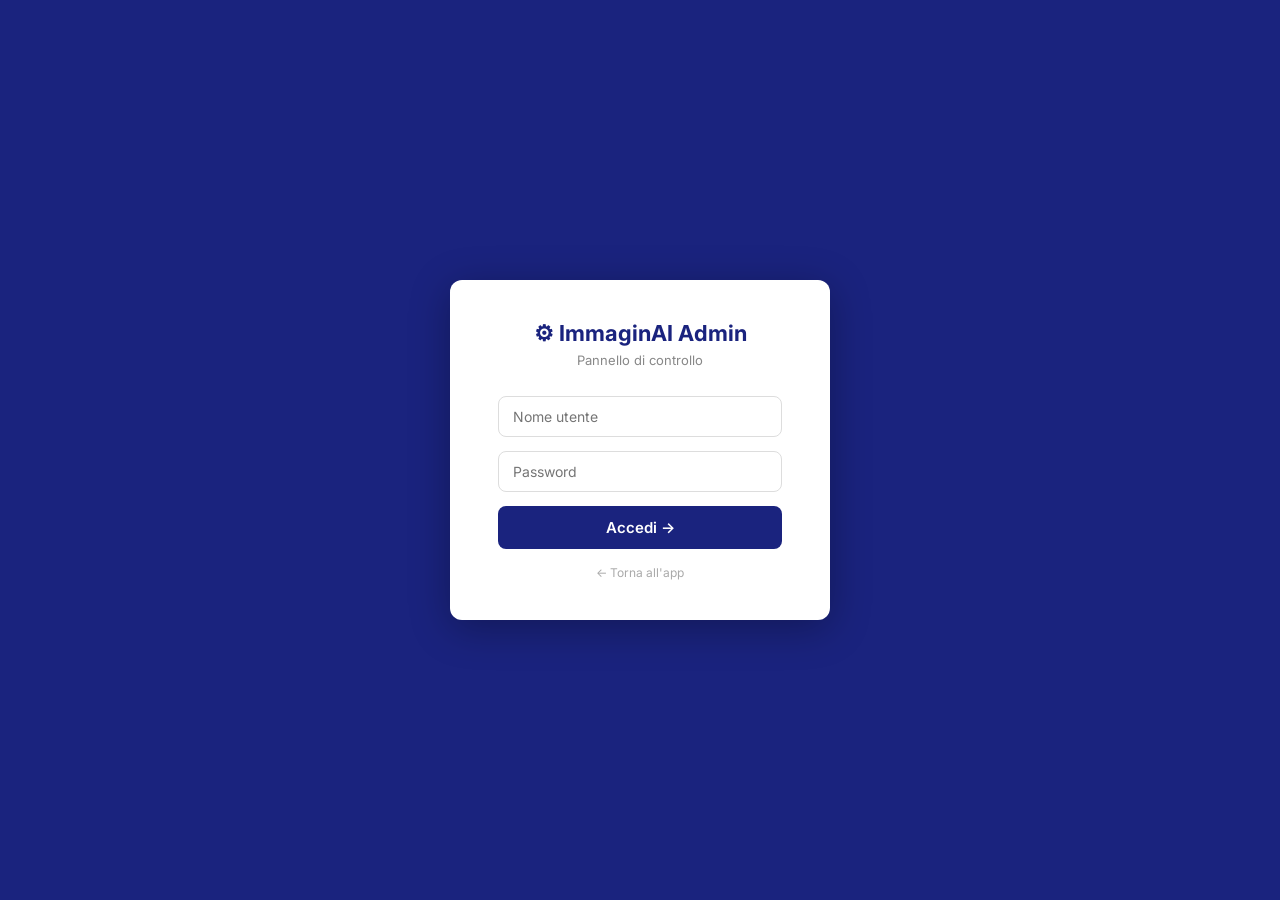
<file: file-progetto/immaginai_admin.html>
<!DOCTYPE html>
<html lang="it">
<head>
<meta charset="UTF-8">
<meta name="viewport" content="width=device-width, initial-scale=1">
<title>ImmaginAI — Admin</title>
<link href="https://fonts.googleapis.com/css2?family=Inter:wght@400;500;600;700&display=swap" rel="stylesheet">
<link rel="stylesheet" href="immaginai_light.css">
<style>
*, *::before, *::after { box-sizing: border-box; margin: 0; padding: 0; }
body { font-family: 'Inter', sans-serif; background: #f0f2f5; color: #2d3142; overflow: hidden; height: 100vh; }
button, input, select, textarea { font-family: 'Inter', sans-serif; }
::-webkit-scrollbar { width: 5px; height: 5px; }
::-webkit-scrollbar-track { background: #f1f1f1; }
::-webkit-scrollbar-thumb { background: #ccc; border-radius: 3px; }

/* ── LOGIN ── */
#loginPage {
  display: flex; align-items: center; justify-content: center;
  height: 100vh; background: #1a237e;
}
.login-card {
  background: #fff; border-radius: 12px; padding: 40px 48px;
  width: 380px; box-shadow: 0 8px 40px rgba(0,0,0,.3); text-align: center;
}
.login-card h1 { font-size: 22px; font-weight: 700; color: #1a237e; margin-bottom: 6px; }
.login-card p  { color: #888; font-size: 13px; margin-bottom: 28px; }
.login-card input {
  width: 100%; border: 1.5px solid #ddd; border-radius: 8px;
  padding: 11px 14px; font-size: 14px; outline: none; margin-bottom: 14px;
  transition: border-color .2s;
}
.login-card input:focus { border-color: #3fc7ba; }
#loginError { color: #e53935; font-size: 12px; margin-bottom: 10px; display: none; }
.login-btn {
  width: 100%; background: #1a237e; color: #fff; border: none;
  border-radius: 8px; padding: 12px; font-size: 15px; font-weight: 600;
  cursor: pointer; transition: background .2s;
}
.login-btn:hover { background: #283593; }
.login-back {
  margin-top: 16px; background: none; border: none;
  color: #aaa; font-size: 12px; cursor: pointer; display: block; width: 100%;
}
.login-back:hover { color: #1a237e; }

/* ── PANEL LAYOUT ── */
#adminPage { display: none; height: 100vh; flex-direction: column; }
.admin-wrap { display: flex; flex: 1; overflow: hidden; }

/* ── TOPBAR ── */
.topbar {
  background: #fff; padding: 0 28px; height: 58px; display: flex;
  align-items: center; justify-content: space-between;
  border-bottom: 1px solid #e8eaf0; flex-shrink: 0;
}
.topbar-title { font-size: 17px; font-weight: 700; color: #1a237e; }
.topbar-right { display: flex; align-items: center; gap: 14px; }
#adminUserLabel { font-size: 12px; color: #888; font-weight: 600; }
.back-btn {
  background: #1a237e; color: #fff; border: none; border-radius: 7px;
  padding: 7px 14px; font-size: 12px; font-weight: 600; cursor: pointer;
  transition: background .2s; text-decoration: none;
  display: flex; align-items: center; gap: 6px;
}
.back-btn:hover { background: #283593; }
.logout-btn {
  background: none; border: 1.5px solid #e0e0e0; border-radius: 7px;
  padding: 6px 12px; font-size: 12px; color: #666; cursor: pointer;
}
.logout-btn:hover { border-color: #e53935; color: #e53935; }

/* ── SIDEBAR ── */
.sidebar {
  width: 220px; background: #1a237e; flex-shrink: 0;
  display: flex; flex-direction: column; overflow-y: auto;
}
.sidebar-section {
  color: rgba(255,255,255,.4); font-size: 10px; font-weight: 600;
  text-transform: uppercase; letter-spacing: .8px; padding: 14px 20px 6px;
}
.nav-item {
  display: flex; align-items: center; gap: 10px;
  padding: 10px 20px; cursor: pointer; color: rgba(255,255,255,.7);
  font-size: 13px; font-weight: 500; transition: all .15s;
  border-left: 3px solid transparent; border: none; background: none;
  width: 100%; text-align: left;
}
.nav-item:hover { background: rgba(255,255,255,.07); color: #fff; }
.nav-item.active { background: rgba(255,255,255,.12); color: #fff; border-left: 3px solid #3fc7ba; }
.nav-item-icon { font-size: 15px; width: 20px; text-align: center; }

/* ── CONTENT ── */
.admin-content { flex: 1; overflow-y: auto; padding: 24px 28px; background: #f0f2f5; }
.admin-section { display: none; }
.admin-section.active { display: block; }

/* ── PAGE HEADER ── */
.page-title { font-size: 20px; font-weight: 700; color: #1a237e; margin-bottom: 4px; }
.page-sub { font-size: 13px; color: #888; margin-bottom: 22px; }

/* ── CARDS ── */
.card {
  background: #fff; border-radius: 10px; box-shadow: 0 1px 4px rgba(0,0,0,.07);
  overflow: hidden; margin-bottom: 14px;
}
.card-header {
  padding: 13px 18px; border-bottom: 1px solid #f0f0f0;
  font-size: 11px; font-weight: 700; color: #888;
  text-transform: uppercase; letter-spacing: .5px;
}
.card-body { padding: 4px 0; }

/* ── ROWS ── */
.a-row {
  display: flex; align-items: center; justify-content: space-between;
  padding: 11px 18px; border-bottom: 1px solid #f7f7f7; gap: 12px;
}
.a-row:last-child { border-bottom: none; }
.a-row-label { font-size: 13px; font-weight: 500; color: #2d3142; flex: 1; }
.a-row-sub { font-size: 11px; color: #aaa; margin-top: 2px; }

/* ── INPUTS ── */
.a-input {
  background: #f5f7ff; border: 1px solid #e0e3f0; border-radius: 7px;
  color: #2d3142; font-size: 12px; font-family: 'Inter',sans-serif;
  padding: 7px 11px; transition: border-color .2s; outline: none;
}
.a-input:focus { border-color: #1a237e; }
.a-select {
  background: #f5f7ff; border: 1px solid #e0e3f0; border-radius: 7px;
  color: #2d3142; font-size: 12px; font-family: 'Inter',sans-serif;
  padding: 7px 11px; cursor: pointer; outline: none;
}
.a-select:focus { border-color: #1a237e; }
textarea.a-input { resize: vertical; min-height: 50px; }

/* ── BUTTONS ── */
.a-btn {
  padding: 7px 14px; border-radius: 7px; font-size: 12px; font-weight: 600;
  font-family: 'Inter',sans-serif; cursor: pointer; transition: all .15s;
  display: inline-flex; align-items: center; gap: 5px;
}
.a-btn.primary { background: #1a237e; color: #fff; border: none; }
.a-btn.primary:hover { background: #283593; }
.a-btn.ghost { background: #fff; border: 1px solid #e0e0e0; color: #444; }
.a-btn.ghost:hover { border-color: #1a237e; }
.a-btn.danger { background: none; border: 1px solid #e53935; color: #e53935; }
.a-btn.danger:hover { background: #fff5f5; }
.a-btn.sm { padding: 4px 10px; font-size: 11px; }

/* ── SAVE BAR ── */
.save-bar {
  background: #fff; border-top: 1px solid #e8eaf0;
  padding: 12px 28px; display: flex; align-items: center;
  justify-content: space-between; flex-shrink: 0;
}
#saveMsg { font-size: 12px; color: #aaa; font-weight: 600; }
#saveMsg.ok { color: #3fc7ba; }

/* ── TOGGLE ── */
.s-toggle {
  width: 36px; height: 20px; border-radius: 10px; background: #ddd;
  position: relative; cursor: pointer; border: none; transition: background .2s; flex-shrink: 0;
}
.s-toggle.on { background: linear-gradient(90deg,#3fc7ba,#1a237e); }
.s-toggle-thumb {
  position: absolute; width: 14px; height: 14px; border-radius: 50%;
  background: #fff; top: 3px; left: 3px; transition: left .2s;
}
.s-toggle.on .s-toggle-thumb { left: 19px; }

/* ── MISC ITEMS ── */
.item-row {
  display: flex; align-items: center; gap: 10px;
  padding: 10px 18px; border-bottom: 1px solid #f7f7f7;
}
.item-row:last-child { border-bottom: none; }
.item-emoji { font-size: 20px; width: 28px; text-align: center; flex-shrink: 0; }
.item-info { flex: 1; min-width: 0; }
.item-name { font-size: 13px; font-weight: 600; color: #2d3142; }
.item-sub { font-size: 11px; color: #aaa; margin-top: 2px; white-space: nowrap; overflow: hidden; text-overflow: ellipsis; }

/* Cat admin */
.cat-block { background: #fff; border: 1px solid #e8eaf0; border-radius: 10px; margin-bottom: 10px; overflow: hidden; }
.cat-header { display: flex; align-items: center; gap: 8px; padding: 12px 14px; cursor: pointer; user-select: none; }
.cat-header:hover { background: rgba(26,35,126,.03); }
.cat-name { font-size: 13px; font-weight: 600; color: #2d3142; flex: 1; }
.cat-count { font-size: 11px; color: #aaa; }
.cat-arrow { font-size: 9px; color: #aaa; transition: transform .2s; }
.cat-header.open .cat-arrow { transform: rotate(180deg); }
.cat-body { display: none; padding: 0 14px 12px; border-top: 1px solid #f0f0f0; }
.cat-body.open { display: block; }
.dv-item { display: flex; align-items: center; gap: 8px; padding: 8px 0; border-bottom: 1px solid #f5f5f5; }
.dv-item:last-child { border-bottom: none; }
.dv-item-info { flex: 1; min-width: 0; }
.dv-item-label { font-size: 12px; font-weight: 600; color: #2d3142; }
.dv-item-prompt { font-size: 10px; color: #aaa; white-space: nowrap; overflow: hidden; text-overflow: ellipsis; }

/* User */
.user-item { display: flex; align-items: center; gap: 10px; padding: 10px 18px; border-bottom: 1px solid #f7f7f7; }
.user-item:last-child { border-bottom: none; }
.user-avatar { width: 32px; height: 32px; border-radius: 50%; background: linear-gradient(135deg,#3fc7ba,#1a237e); display: flex; align-items: center; justify-content: center; font-size: 13px; font-weight: 700; color: #fff; flex-shrink: 0; }
.user-info { flex: 1; }
.user-name { font-size: 13px; font-weight: 600; color: #2d3142; display: flex; align-items: center; gap: 7px; }
.user-badge { font-size: 10px; padding: 2px 7px; border-radius: 4px; font-weight: 700; }
.user-badge.admin { background: rgba(63,199,186,.1); color: #1a7a6e; }
.user-badge.user { background: rgba(26,35,126,.08); color: #1a237e; }
.user-role { font-size: 11px; color: #aaa; margin-top: 2px; }

/* API */
.api-card { background: #fff; border: 1px solid #e8eaf0; border-radius: 10px; padding: 14px 18px; margin-bottom: 10px; position: relative; }
.api-active-badge { display: none; position: absolute; top: 10px; right: 10px; background: rgba(63,199,186,.1); border: 1px solid rgba(63,199,186,.3); color: #1a7a6e; font-size: 10px; font-weight: 700; padding: 2px 8px; border-radius: 5px; }
.api-active-badge.show { display: block; }
.api-name { font-size: 13px; font-weight: 700; color: #2d3142; margin-bottom: 4px; }
.api-desc { font-size: 12px; color: #888; margin-bottom: 10px; }
.api-key-row { display: flex; gap: 7px; margin-bottom: 8px; }
.api-key-input { flex: 1; background: #f5f7ff; border: 1px solid #e0e3f0; border-radius: 7px; color: #2d3142; font-size: 12px; font-family: 'Inter',sans-serif; padding: 7px 11px; outline: none; }
.api-key-input:focus { border-color: #1a237e; }

/* Brand swatches */
.brand-palette-row { display: flex; align-items: center; gap: 7px; padding: 7px 0; border-bottom: 1px solid #f5f5f5; }
.brand-palette-row:last-child { border-bottom: none; }
.swatch-dot { width: 20px; height: 20px; border-radius: 5px; border: 1px solid #e0e0e0; flex-shrink: 0; }

/* ── ACTIONS ROW ── */
.actions-row { display: flex; gap: 8px; margin-top: 12px; flex-wrap: wrap; }

/* ── RESPONSIVE MOBILE ── */
@media(max-width:600px) {
  .admin-wrap { flex-direction: column; }
  .sidebar { width: 100%; height: auto; flex-direction: row; overflow-x: auto; padding: 6px; }
  .nav-item { flex-direction: column; gap: 2px; padding: 8px 10px; font-size: 10px; border-left: none; border-bottom: 3px solid transparent; }
  .nav-item.active { border-left: none; border-bottom-color: #3fc7ba; }
  .sidebar-section { display: none; }
  .admin-content { padding: 16px; }
  .a-row { flex-wrap: wrap; }
  .login-card { padding: 28px 24px; width: 90%; }
}
</style>
</head>
<body>

<!-- LOGIN -->
<div id="loginPage">
  <div class="login-card">
    <h1>⚙ ImmaginAI Admin</h1>
    <p>Pannello di controllo</p>
    <input type="text" id="adminUser" placeholder="Nome utente" autocomplete="off">
    <input type="password" id="adminPass" placeholder="Password" onkeydown="if(event.key==='Enter')doLogin()">
    <div id="loginError">⚠ Credenziali errate</div>
    <button class="login-btn" onclick="doLogin()">Accedi →</button>
    <button class="login-back" onclick="goBack()">← Torna all'app</button>
  </div>
</div>

<!-- ADMIN PANEL -->
<div id="adminPage">
  <!-- Topbar -->
  <div class="topbar">
    <div class="topbar-title">⚙ ImmaginAI — Admin</div>
    <div class="topbar-right">
      <span id="adminUserLabel"></span>
      <button class="back-btn" onclick="goBack()">← App</button>
      <button class="logout-btn" onclick="doLogout()">Esci</button>
    </div>
  </div>

  <div class="admin-wrap">
    <!-- Sidebar -->
    <div class="sidebar">
      <div class="sidebar-section">Contenuto</div>
      <button class="nav-item active" onclick="showTab('tema',this)"><span class="nav-item-icon">🎨</span> Tema</button>
      <button class="nav-item" onclick="showTab('colori',this)"><span class="nav-item-icon">🌈</span> Colori</button>
      <button class="nav-item" onclick="showTab('ui',this)"><span class="nav-item-icon">◧</span> UI Sezioni</button>
      <button class="nav-item" onclick="showTab('font',this)"><span class="nav-item-icon">Aa</span> Font</button>
      <button class="nav-item" onclick="showTab('logo',this)"><span class="nav-item-icon">🖼</span> Logo & Nav</button>
      <div class="sidebar-section">AI</div>
      <button class="nav-item" onclick="showTab('stili',this)"><span class="nav-item-icon">✦</span> Stili AI</button>
      <button class="nav-item" onclick="showTab('tag',this)"><span class="nav-item-icon">🏷</span> Tag visivi</button>
      <button class="nav-item" onclick="showTab('faq',this)"><span class="nav-item-icon">❓</span> FAQ</button>
      <div class="sidebar-section">Sistema</div>
      <button class="nav-item" onclick="showTab('api',this)"><span class="nav-item-icon">🔌</span> API</button>
      <button class="nav-item" onclick="showTab('utenti',this)"><span class="nav-item-icon">👤</span> Utenti</button>
      <button class="nav-item" onclick="showTab('info',this)"><span class="nav-item-icon">ℹ</span> Info</button>
    </div>

    <!-- Content -->
    <div class="admin-content">

      <!-- TEMA -->
      <div class="admin-section active" id="tab-tema">
        <div class="page-title">Tema App</div>
        <div class="page-sub">Modalità visiva dell'interfaccia</div>
        <div class="card">
          <div class="card-header">Modalità</div>
          <div class="card-body">
            <div class="a-row">
              <div class="a-row-label">Tema<div class="a-row-sub">Salvato in localStorage</div></div>
              <select class="a-select" id="aThemeSelect" onchange="adminSaveTheme(this.value)">
                <option value="light">☀️ Light</option>
                <option value="dark">🌙 Dark</option>
              </select>
            </div>
          </div>
        </div>
      </div>

      <!-- COLORI -->
      <div class="admin-section" id="tab-colori">
        <div class="page-title">Colori</div>
        <div class="page-sub">Palette brand o colori personalizzati</div>
        <div class="card">
          <div class="card-header">Palette Brand Kit</div>
          <div class="card-body" id="brandSwatches"></div>
        </div>
        <div class="card">
          <div class="card-header">Colori personalizzati</div>
          <div class="card-body">
            <div class="a-row"><div class="a-row-label">Accento principale<div class="a-row-sub">Bordi attivi, teal</div></div><div style="display:flex;gap:7px;align-items:center;"><input type="color" id="colorAccent" value="#3fc7ba" oninput="previewColor('--c-accent',this.value)" style="width:44px;height:32px;padding:2px;cursor:pointer;border:1px solid #e0e3f0;border-radius:7px;"><button class="a-btn ghost sm" onclick="resetColor('Accent','#3fc7ba','--c-accent')">Reset</button></div></div>
            <div class="a-row"><div class="a-row-label">Accento secondario<div class="a-row-sub">Navy, bottone genera</div></div><div style="display:flex;gap:7px;align-items:center;"><input type="color" id="colorAccent2" value="#1a237e" oninput="previewColor('--c-accent2',this.value)" style="width:44px;height:32px;padding:2px;cursor:pointer;border:1px solid #e0e3f0;border-radius:7px;"><button class="a-btn ghost sm" onclick="resetColor('Accent2','#1a237e','--c-accent2')">Reset</button></div></div>
            <div class="a-row"><div class="a-row-label">Viola/Primario</div><div style="display:flex;gap:7px;align-items:center;"><input type="color" id="colorViolet" value="#1a237e" oninput="previewColor('--c-violet',this.value)" style="width:44px;height:32px;padding:2px;cursor:pointer;border:1px solid #e0e3f0;border-radius:7px;"><button class="a-btn ghost sm" onclick="resetColor('Violet','#1a237e','--c-violet')">Reset</button></div></div>
          </div>
        </div>
        <div class="actions-row">
          <button class="a-btn primary" onclick="saveColors()">💾 Salva colori</button>
          <button class="a-btn ghost" onclick="resetAllColors()">↺ Reset</button>
        </div>
      </div>

      <!-- UI SEZIONI -->
      <div class="admin-section" id="tab-ui">
        <div class="page-title">UI Sezioni</div>
        <div class="page-sub">Rinomina icona e colore di ogni sezione</div>
        <div class="card"><div class="card-header">✐ Prompt</div><div class="card-body">
          <div class="a-row"><div class="a-row-label">Icona</div><input type="text" id="uiPromptIcon" class="a-input" value="✐" style="width:60px;"></div>
          <div class="a-row"><div class="a-row-label">Etichetta</div><input type="text" id="uiPromptLabel" class="a-input" value="Il tuo prompt" style="width:200px;"></div>
        </div></div>
        <div class="card"><div class="card-header">◈ Dettagli visivi</div><div class="card-body">
          <div class="a-row"><div class="a-row-label">Icona</div><input type="text" id="uiDvIcon" class="a-input" value="◈" style="width:60px;"></div>
          <div class="a-row"><div class="a-row-label">Etichetta</div><input type="text" id="uiDvLabel" class="a-input" value="Dettagli visivi" style="width:200px;"></div>
          <div class="a-row"><div class="a-row-label">Colore tab attiva</div><input type="color" id="uiTabActiveBg" value="#1a237e" style="width:40px;height:28px;padding:1px;cursor:pointer;border:1px solid #e0e3f0;border-radius:5px;"></div>
          <div class="a-row"><div class="a-row-label">Colore chip attivo</div><input type="color" id="uiChipActiveBg" value="#1a237e" style="width:40px;height:28px;padding:1px;cursor:pointer;border:1px solid #e0e3f0;border-radius:5px;"></div>
        </div></div>
        <div class="card"><div class="card-header">❋ Stile artistico</div><div class="card-body">
          <div class="a-row"><div class="a-row-label">Icona</div><input type="text" id="uiStileIcon" class="a-input" value="❋" style="width:60px;"></div>
          <div class="a-row"><div class="a-row-label">Etichetta</div><input type="text" id="uiStileLabel" class="a-input" value="Stile artistico" style="width:200px;"></div>
        </div></div>
        <div class="card"><div class="card-header">▣ Formato</div><div class="card-body">
          <div class="a-row"><div class="a-row-label">Icona</div><input type="text" id="uiFormatoIcon" class="a-input" value="▣" style="width:60px;"></div>
          <div class="a-row"><div class="a-row-label">Etichetta</div><input type="text" id="uiFormatoLabel" class="a-input" value="Formato" style="width:200px;"></div>
          <div class="a-row"><div class="a-row-label">Colore bottone attivo</div><input type="color" id="uiRatioActiveBg" value="#1a237e" style="width:40px;height:28px;padding:1px;cursor:pointer;border:1px solid #e0e3f0;border-radius:5px;"></div>
        </div></div>
        <div class="card"><div class="card-header">✨ Bottone Genera</div><div class="card-body">
          <div class="a-row"><div class="a-row-label">Testo</div><input type="text" id="uiGeneraLabel" class="a-input" value="GENERA IMMAGINE" style="width:200px;"></div>
          <div class="a-row"><div class="a-row-label">Sfondo</div><input type="color" id="uiGeneraBg" value="#1a237e" style="width:40px;height:28px;padding:1px;cursor:pointer;border:1px solid #e0e3f0;border-radius:5px;"></div>
          <div class="a-row"><div class="a-row-label">Colore testo</div><input type="color" id="uiGeneraColor" value="#ffffff" style="width:40px;height:28px;padding:1px;cursor:pointer;border:1px solid #e0e3f0;border-radius:5px;"></div>
        </div></div>
        <div class="actions-row">
          <button class="a-btn primary" onclick="saveUiSettings()">💾 Salva UI</button>
          <button class="a-btn ghost" onclick="resetUiSettings()">↺ Reset</button>
        </div>
      </div>

      <!-- FONT -->
      <div class="admin-section" id="tab-font">
        <div class="page-title">Font</div>
        <div class="page-sub">Font titoli e corpo dell'app</div>
        <div class="card"><div class="card-header">Font titoli</div><div class="card-body">
          <div class="a-row">
            <div class="a-row-label">Titoli<div id="fontTitlePreview" style="font-size:18px;margin-top:6px;color:#1a237e;font-family:'Inter',sans-serif;">ImmaginAI — GENERA</div></div>
            <select class="a-select" id="fontTitleSelect" onchange="previewFontTitle(this.value)">
              <option value="Inter">Inter (default)</option>
              <option value="Space Grotesk">Space Grotesk</option>
              <option value="Bangers">Bangers</option>
              <option value="Nunito">Nunito ExtraBold</option>
            </select>
          </div>
        </div></div>
        <div class="card"><div class="card-header">Font corpo</div><div class="card-body">
          <div class="a-row">
            <div class="a-row-label">Testo UI<div id="fontBodyPreview" style="font-size:13px;margin-top:6px;color:#888;font-family:'Inter',sans-serif;">Stile · Formato · Galleria</div></div>
            <select class="a-select" id="fontBodySelect" onchange="previewFontBody(this.value)">
              <option value="Inter">Inter (default)</option>
              <option value="Space Grotesk">Space Grotesk</option>
              <option value="Bangers">Bangers</option>
            </select>
          </div>
        </div></div>
        <button class="a-btn primary" onclick="saveFonts()">💾 Salva font</button>
      </div>

      <!-- LOGO & NAV -->
      <div class="admin-section" id="tab-logo">
        <div class="page-title">Logo & Nav</div>
        <div class="page-sub">URL logo e bottoni di navigazione</div>
        <div class="card"><div class="card-header">Logo — URL immagine</div><div class="card-body">
          <div class="a-row"><div class="a-row-label">Logo desktop<div class="a-row-sub">URL immagine (GitHub raw o Netlify)</div></div><input type="text" id="logoDesktopUrl" class="a-input" placeholder="WonderSpit_Logo_esteso.png" style="width:280px;"></div>
          <div class="a-row"><div class="a-row-label">Logo mobile</div><input type="text" id="logoMobileUrl" class="a-input" placeholder="WonderSpit_Logo.png" style="width:280px;"></div>
        </div></div>
        <div class="actions-row">
          <button class="a-btn primary" onclick="saveLogo()">💾 Salva logo</button>
          <button class="a-btn ghost" onclick="resetLogo()">↺ Reset</button>
        </div>
        <div class="card" style="margin-top:14px;"><div class="card-header">Bottoni navigazione</div><div class="card-body" id="navBtnList"></div></div>
        <button class="a-btn primary" onclick="saveNavBtns()" style="margin-top:10px;">💾 Salva nav</button>
      </div>

      <!-- STILI AI -->
      <div class="admin-section" id="tab-stili">
        <div class="page-title">Stili AI</div>
        <div class="page-sub">Attiva/disattiva stili. Aggiungi stili personalizzati.</div>
        <div class="card"><div class="card-header">Stili disponibili</div><div class="card-body" id="adminStyleList"></div></div>
        <div class="card"><div class="card-header">Aggiungi stile</div><div class="card-body">
          <div class="a-row"><div class="a-row-label">Emoji</div><input type="text" id="newStyleEmoji" class="a-input" placeholder="🌟" style="width:65px;"></div>
          <div class="a-row"><div class="a-row-label">Nome</div><input type="text" id="newStyleLabel" class="a-input" placeholder="Es: Vaporwave" style="width:200px;"></div>
          <div class="a-row"><div class="a-row-label">Prompt</div><input type="text" id="newStylePrompt" class="a-input" placeholder="Es: vaporwave, pastel, retro" style="width:280px;"></div>
        </div></div>
        <div class="actions-row">
          <button class="a-btn primary" onclick="addNewStyle()">+ Aggiungi</button>
          <button class="a-btn primary" onclick="saveStyles()">💾 Salva stili</button>
        </div>
      </div>

      <!-- TAG VISIVI -->
      <div class="admin-section" id="tab-tag">
        <div class="page-title">Tag visivi</div>
        <div class="page-sub">Categorie con chip cliccabili</div>
        <div id="adminCatList"></div>
        <div class="card" style="margin-top:12px;"><div class="card-header">Nuova categoria</div><div class="card-body">
          <div class="a-row">
            <input type="text" class="a-input" placeholder="◈ Icona" id="newCatIcon" style="width:70px;">
            <input type="text" class="a-input" placeholder="Nome categoria" id="newCatLabel" style="flex:1;margin:0 8px;">
            <button class="a-btn primary sm" onclick="addNewCat()">+ Aggiungi</button>
          </div>
        </div></div>
        <button class="a-btn primary" onclick="saveCats()" style="margin-top:10px;">💾 Salva tutto</button>
      </div>

      <!-- FAQ -->
      <div class="admin-section" id="tab-faq">
        <div class="page-title">FAQ</div>
        <div class="page-sub">Gestisci domande e risposte</div>
        <div id="adminFaqList"></div>
        <div class="card" style="margin-top:12px;"><div class="card-header">Nuova categoria FAQ</div><div class="card-body">
          <div class="a-row">
            <input type="text" class="a-input" placeholder="es: 🎓 Guida avanzata" id="newFaqCat" style="flex:1;margin-right:8px;">
            <button class="a-btn primary sm" onclick="addFaqCat()">+ Aggiungi</button>
          </div>
        </div></div>
        <button class="a-btn primary" onclick="saveFaqs()" style="margin-top:10px;">💾 Salva tutto</button>
      </div>

      <!-- API -->
      <div class="admin-section" id="tab-api">
        <div class="page-title">API</div>
        <div class="page-sub">Provider di generazione immagini</div>
        <div class="api-card" id="apiCard-pollinations">
          <div class="api-active-badge" id="apiBadge-pollinations">✓ ATTIVO</div>
          <div class="api-name">🆓 Pollinations AI</div>
          <div class="api-desc">Gratuito, illimitato, senza API key. Cooldown 16s.</div>
          <button class="a-btn primary sm" onclick="setActiveApi('pollinations')">Usa questo</button>
        </div>
        <div class="api-card" id="apiCard-openai">
          <div class="api-active-badge" id="apiBadge-openai">✓ ATTIVO</div>
          <div class="api-name">🤖 OpenAI — DALL·E 3</div>
          <div class="api-desc">Alta qualità. Richiede API key. ~$0.04/img.</div>
          <div class="api-key-row"><input type="password" class="api-key-input" id="key-openai" placeholder="sk-..."><button class="a-btn ghost sm" onclick="toggleKey('key-openai',this)">👁</button></div>
          <div style="display:flex;gap:7px;"><button class="a-btn primary sm" onclick="saveAndActivateApi('openai')">Salva e attiva</button><button class="a-btn ghost sm" onclick="saveApiKey('openai')">Solo salva</button></div>
        </div>
        <div class="api-card" id="apiCard-stability">
          <div class="api-active-badge" id="apiBadge-stability">✓ ATTIVO</div>
          <div class="api-name">🎨 Stability AI</div>
          <div class="api-desc">SDXL. Richiede API key.</div>
          <div class="api-key-row"><input type="password" class="api-key-input" id="key-stability" placeholder="sk-..."><button class="a-btn ghost sm" onclick="toggleKey('key-stability',this)">👁</button></div>
          <div style="display:flex;gap:7px;"><button class="a-btn primary sm" onclick="saveAndActivateApi('stability')">Salva e attiva</button><button class="a-btn ghost sm" onclick="saveApiKey('stability')">Solo salva</button></div>
        </div>
        <div class="card" style="margin-top:12px;"><div class="card-header">Impostazioni generazione</div><div class="card-body">
          <div class="a-row"><div class="a-row-label">Cooldown (secondi)<div class="a-row-sub">Min 16s per Pollinations</div></div><input type="number" id="aCooldown" class="a-input" value="16" min="0" max="120" style="width:75px;"></div>
          <div class="a-row"><div class="a-row-label">Timeout (secondi)</div><input type="number" id="aTimeout" class="a-input" value="55" min="10" max="300" style="width:75px;"></div>
        </div></div>
        <button class="a-btn primary" onclick="saveApiSettings()" style="margin-top:10px;">💾 Salva</button>
      </div>

      <!-- UTENTI -->
      <div class="admin-section" id="tab-utenti">
        <div class="page-title">Utenti</div>
        <div class="page-sub">Chi può accedere al pannello admin</div>
        <div class="card"><div class="card-header">Utenti attivi</div><div class="card-body" id="userList"></div></div>
        <div class="card" style="margin-top:12px;"><div class="card-header">Aggiungi utente</div><div class="card-body">
          <div class="a-row"><div class="a-row-label">Nome utente</div><input type="text" id="newUsername" class="a-input" placeholder="es: marco" style="width:180px;"></div>
          <div class="a-row"><div class="a-row-label">Password</div><input type="password" id="newUserPass" class="a-input" placeholder="min 6 caratteri" style="width:180px;"></div>
          <div class="a-row"><div class="a-row-label">Ruolo</div><select class="a-select" id="newUserRole"><option value="admin">Admin</option><option value="user">Viewer</option></select></div>
        </div></div>
        <button class="a-btn primary" onclick="addUser()" style="margin-top:10px;">+ Aggiungi utente</button>
      </div>

      <!-- INFO -->
      <div class="admin-section" id="tab-info">
        <div class="page-title">Info sistema</div>
        <div class="page-sub">Stato e manutenzione</div>
        <div class="card"><div class="card-header">Stato</div><div class="card-body">
          <div class="a-row"><div class="a-row-label">Versione</div><span style="color:#3fc7ba;font-weight:700;font-size:13px;">v4.4</span></div>
          <div class="a-row"><div class="a-row-label">API attiva</div><span id="infoActiveApi" style="color:#1a237e;font-weight:700;font-size:13px;">Pollinations AI</span></div>
          <div class="a-row"><div class="a-row-label">Tema</div><span id="infoTheme" style="color:#888;font-size:13px;">light</span></div>
          <div class="a-row"><div class="a-row-label">Immagini galleria</div><span id="infoGalleryCount" style="color:#888;font-size:13px;">0</span></div>
        </div></div>
        <div class="card" style="margin-top:12px;"><div class="card-header">Manutenzione</div><div class="card-body">
          <div class="a-row"><div class="a-row-label">Svuota galleria</div><button class="a-btn danger sm" onclick="clearGallery()">🗑 Svuota</button></div>
          <div class="a-row"><div class="a-row-label">Reset impostazioni</div><button class="a-btn danger sm" onclick="resetAllAdmin()">↺ Reset tutto</button></div>
        </div></div>
      </div>

    </div><!-- /admin-content -->
  </div><!-- /admin-wrap -->

  <!-- Save bar -->
  <div class="save-bar">
    <span id="saveMsg">Modifica e salva</span>
    <button class="a-btn primary" onclick="goBack()">✓ Chiudi e torna all'app</button>
  </div>
</div><!-- /adminPage -->

<script>
/* ── DEFAULTS ── */
const DEFAULT_USERS = [{username:'WONDERSPIT',password:'369852147',role:'admin'}];

const DEFAULT_STYLES_DATA = [
  {id:'',emoji:'✨',label:'Auto',active:true},
  {id:'photorealistic, ultra detailed, real photo, sharp focus',emoji:'📷',label:'Foto',active:true},
  {id:'digital art, concept art, vibrant colors, highly detailed',emoji:'🎨',label:'Digital',active:true},
  {id:'anime style, manga, japanese animation, clean lines',emoji:'🌸',label:'Anime',active:true},
  {id:'cyberpunk, neon lights, futuristic city, dark atmosphere',emoji:'🤖',label:'Cyber',active:true},
  {id:'minimalist, clean composition, elegant, negative space',emoji:'⬜',label:'Minimal',active:true},
  {id:'oil painting, classical art, rich colors, painterly brushstrokes',emoji:'🖼️',label:'Pittura',active:false},
  {id:'watercolor painting, soft flowing colors, artistic',emoji:'💧',label:'Acquarell',active:false},
  {id:'pixel art, 8-bit, retro game style, vibrant',emoji:'👾',label:'Pixel',active:false},
  {id:'pencil sketch, hand drawn, crosshatching, black and white',emoji:'✏️',label:'Sketch',active:false},
  {id:'fantasy art, magical, epic scene, dramatic lighting',emoji:'🐉',label:'Fantasy',active:false},
  {id:'3D render, octane render, CGI, volumetric lighting',emoji:'🔮',label:'3D',active:false},
];

const DEFAULT_CATS_DATA = [
  {id:'luce',label:'Luce',icon:'✦',active:true,tags:[
    {icon:'◐',label:'Luce cinema',prompt:'cinematic lighting',active:true},
    {icon:'◌',label:'Ora dorata',prompt:'golden hour lighting, warm sunset glow',active:true},
    {icon:'◕',label:'Ombre dram.',prompt:'dramatic shadows, moody lighting',active:true},
    {icon:'○',label:'Luce soffusa',prompt:'soft diffused light, gentle illumination',active:true},
    {icon:'⊛',label:'Neon',prompt:'neon lights, glowing neon',active:true},
  ]},
  {id:'colore',label:'Colore',icon:'◈',active:true,tags:[
    {icon:'◉',label:'Vivaci',prompt:'vibrant colors, highly saturated',active:true},
    {icon:'◌',label:'Pastello',prompt:'pastel colors, soft palette',active:true},
    {icon:'◧',label:'B&N',prompt:'black and white, monochromatic',active:true},
    {icon:'◼',label:'Dark',prompt:'dark moody atmosphere, deep shadows',active:true},
  ]},
  {id:'sfondo',label:'Sfondo',icon:'▣',active:true,tags:[
    {icon:'□',label:'Bianco',prompt:'white background, clean background, isolated',active:true},
    {icon:'◎',label:'Sfocato',prompt:'depth of field, bokeh background blur',active:true},
  ]},
  {id:'qualita',label:'Qualità',icon:'◎',active:true,tags:[
    {icon:'◈',label:'Ultra dett.',prompt:'ultra detailed, 8K resolution, sharp focus',active:true},
    {icon:'⊕',label:'Macro',prompt:'macro photography, extreme close-up, intricate details',active:true},
    {icon:'▦',label:'Sticker',prompt:'sticker design, flat vector, bold outline, no background',active:true},
  ]},
  {id:'prospettiva',label:'Prospettiva',icon:'⌖',active:true,tags:[
    {icon:'▲',label:'Dall\'alto',prompt:'bird eye view, aerial view, top down',active:true},
    {icon:'▼',label:'Dal basso',prompt:'worms eye view, dramatic low angle',active:true},
    {icon:'◆',label:'Simmetrico',prompt:'symmetrical composition, perfectly centered',active:true},
  ]},
  {id:'atmosfera',label:'Atmosfera',icon:'≋',active:true,tags:[
    {icon:'≈',label:'Nebbia',prompt:'foggy misty atmosphere, ethereal haze',active:true},
    {icon:'◷',label:'Vintage',prompt:'retro vintage style, aged film grain',active:true},
  ]},
];

const DEFAULT_FAQ_DATA = [
  {id:'fq',cat:'❓ Domande frequenti',items:[
    {q:'L\'app è gratuita?',a:'Sì, ImmaginAI è completamente gratuita. Puoi generare quante immagini vuoi senza registrarti e senza inserire dati di pagamento. L\'unico limite è un breve cooldown di qualche secondo tra una generazione e l\'altra per non sovraccaricare il servizio.',active:true},
    {q:'Le immagini generate sono mie?',a:'Le immagini che generi sono tue da usare come preferisci, incluso metterle su prodotti WonderSpit.',active:true},
    {q:'Posso scaricare l\'immagine?',a:'Sì! Dopo ogni generazione appare il bottone "Scarica" sotto l\'anteprima.',active:true},
    {q:'Devo registrarmi?',a:'No, nessuna registrazione richiesta.',active:true},
  ]},
  {id:'du',cat:'💭 Dubbi comuni',items:[
    {q:'Perché l\'immagine non corrisponde?',a:'L\'AI interpreta le parole in modo creativo. Prova a essere più specifico nel prompt.',active:true},
    {q:'Cosa significa "cooldown"?',a:'Dopo ogni generazione l\'app attende qualche secondo. È una pausa tecnica necessaria per il servizio gratuito.',active:true},
  ]},
  {id:'gu',cat:'📖 Come funziona',items:[
    {q:'Come scrivo un buon prompt?',a:'Descrivi la scena come se la stessi spiegando a un artista: soggetto, ambientazione, luce, colori e stile.',active:true},
    {q:'A cosa servono i Dettagli visivi?',a:'Sono chip cliccabili che aggiungono istruzioni tecniche al prompt in automatico.',active:true},
  ]},
];

const BRAND_PALETTES = [
  {name:'Designer (default)',c:{accent:'#3fc7ba',accent2:'#1a237e',violet:'#1a237e'}},
  {name:'Teal + Navy',c:{accent:'#3fc7ba',accent2:'#283593',violet:'#283593'}},
  {name:'Viola Brand',c:{accent:'#5B35C8',accent2:'#00E5C8',violet:'#3D2F8F'}},
  {name:'Dark Originale',c:{accent:'#00E5C8',accent2:'#F0008C',violet:'#5B35C8'}},
];

const DEFAULT_NAV_BTNS = [
  {id:'create',label:'Crea',icon:'✦',bg:null,color:null},
  {id:'gallery',label:'Galleria',icon:'🖼',bg:null,color:null}
];

let STYLES=[], CATS=[], FAQS=[], NAV_BTNS=[];
let adminLoggedIn=false, currentAdminUser=null;

/* ── INIT ── */
document.addEventListener('DOMContentLoaded',()=>{
  const saved = localStorage.getItem('ig_admin_session');
  if(saved){
    try{
      const u = JSON.parse(saved);
      const users = loadUsers();
      const found = users.find(x=>x.username===u.username&&x.password===u.password);
      if(found){ adminLoggedIn=true; currentAdminUser=found; showPanel(found); return; }
    }catch(e){}
  }
  document.getElementById('loginPage').style.display='flex';
});

/* ── LOGIN ── */
function doLogin(){
  const u=document.getElementById('adminUser').value.trim();
  const p=document.getElementById('adminPass').value;
  const users=loadUsers();
  const found=users.find(x=>x.username===u&&x.password===p);
  if(found){
    adminLoggedIn=true; currentAdminUser=found;
    localStorage.setItem('ig_admin_session',JSON.stringify({username:found.username,password:found.password}));
    document.getElementById('loginError').style.display='none';
    showPanel(found);
  } else {
    document.getElementById('loginError').style.display='block';
  }
}
function doLogout(){
  localStorage.removeItem('ig_admin_session');
  adminLoggedIn=false; currentAdminUser=null;
  document.getElementById('adminPage').style.display='none';
  document.getElementById('adminUser').value='';
  document.getElementById('adminPass').value='';
  document.getElementById('loginPage').style.display='flex';
}
function goBack(){ window.location.href='Immaginai.html'; }

function showPanel(user){
  document.getElementById('loginPage').style.display='none';
  document.getElementById('adminPage').style.display='flex';
  document.getElementById('adminUserLabel').textContent='👤 '+user.username;
  // Carica dati
  STYLES=loadStyles(); CATS=loadCats(); FAQS=loadFaqs();
  loadNavBtns();
  renderAdminStyleList(); renderAdminCats(); renderAdminFaq(); renderUserList();
  buildNavBtnList(); buildBrandSwatches(); updateApiCards();
  loadSavedApiKeys(); loadLogoFromStorage();
  // Info
  const activeApi=localStorage.getItem('ig_active_api')||'pollinations';
  const names={pollinations:'Pollinations AI',openai:'OpenAI DALL·E 3',stability:'Stability AI'};
  document.getElementById('infoActiveApi').textContent=names[activeApi]||activeApi;
  document.getElementById('infoTheme').textContent=localStorage.getItem('ig_theme')||'light';
  document.getElementById('aThemeSelect').value=localStorage.getItem('ig_theme')||'light';
  try{const g=JSON.parse(localStorage.getItem('ig_gallery')||'[]');document.getElementById('infoGalleryCount').textContent=g.length;}catch(e){}
  const cd=localStorage.getItem('ig_cooldown');if(cd) document.getElementById('aCooldown').value=Math.round(parseInt(cd)/1000);
  const to=localStorage.getItem('ig_timeout');if(to) document.getElementById('aTimeout').value=Math.round(parseInt(to)/1000);
  // UI settings prefill
  const ui=JSON.parse(localStorage.getItem('ig_ui')||'{}');
  ['promptIcon','promptLabel','dvIcon','dvLabel','stileIcon','stileLabel','formatoIcon','formatoLabel','generaLabel'].forEach(k=>{
    const el=document.getElementById('ui'+k.charAt(0).toUpperCase()+k.slice(1));
    if(el&&ui[k]) el.value=ui[k];
  });
  if(ui.tabActiveBg) document.getElementById('uiTabActiveBg').value=ui.tabActiveBg;
  if(ui.chipActiveBg) document.getElementById('uiChipActiveBg').value=ui.chipActiveBg;
  if(ui.ratioActiveBg) document.getElementById('uiRatioActiveBg').value=ui.ratioActiveBg;
  if(ui.generaBg) document.getElementById('uiGeneraBg').value=ui.generaBg;
  if(ui.generaColor) document.getElementById('uiGeneraColor').value=ui.generaColor;
  // Colors prefill
  const c=JSON.parse(localStorage.getItem('ig_colors')||'{}');
  if(c.accent) document.getElementById('colorAccent').value=c.accent;
  if(c.accent2) document.getElementById('colorAccent2').value=c.accent2;
  if(c.violet) document.getElementById('colorViolet').value=c.violet;
}

function showTab(name, btn){
  document.querySelectorAll('.admin-section').forEach(s=>s.classList.remove('active'));
  document.querySelectorAll('.nav-item').forEach(b=>b.classList.remove('active'));
  document.getElementById('tab-'+name).classList.add('active');
  if(btn) btn.classList.add('active');
}

function msg(m){
  const el=document.getElementById('saveMsg');if(!el) return;
  el.textContent=m; el.classList.add('ok');
  setTimeout(()=>{el.textContent='Modifica e salva';el.classList.remove('ok');},3000);
}

/* ── STYLES ── */
function loadStyles(){const s=localStorage.getItem('ig_styles');return s?JSON.parse(s):JSON.parse(JSON.stringify(DEFAULT_STYLES_DATA));}
function saveStyles(){localStorage.setItem('ig_styles',JSON.stringify(STYLES));renderAdminStyleList();msg('✓ Stili salvati!');}
function renderAdminStyleList(){
  const el=document.getElementById('adminStyleList');if(!el) return;
  el.innerHTML=STYLES.map((s,i)=>`
    <div class="item-row">
      <span class="item-emoji">${s.emoji}</span>
      <div class="item-info"><div class="item-name">${s.label}</div><div class="item-sub">${s.id||'(nessun prompt)'}</div></div>
      <button class="s-toggle ${s.active?'on':''}" onclick="toggleStyle(${i},this)"><div class="s-toggle-thumb"></div></button>
      ${i>5?`<button class="a-btn danger sm" onclick="deleteStyle(${i})" style="margin-left:6px;">✕</button>`:''}
    </div>`).join('');
}
function toggleStyle(i,btn){STYLES[i].active=!STYLES[i].active;btn.classList.toggle('on',STYLES[i].active);btn.querySelector('.s-toggle-thumb').style.left=STYLES[i].active?'19px':'3px';}
function deleteStyle(i){if(!confirm(`Elimina "${STYLES[i].label}"?`)) return;STYLES.splice(i,1);renderAdminStyleList();}
function addNewStyle(){const e=document.getElementById('newStyleEmoji').value.trim()||'⭐';const l=document.getElementById('newStyleLabel').value.trim();const p=document.getElementById('newStylePrompt').value.trim();if(!l){alert('Inserisci un nome');return;}STYLES.push({id:p,emoji:e,label:l,active:true});document.getElementById('newStyleEmoji').value='';document.getElementById('newStyleLabel').value='';document.getElementById('newStylePrompt').value='';renderAdminStyleList();msg('Aggiunto — premi Salva');}

/* ── CATS ── */
function loadCats(){const s=localStorage.getItem('ig_cats');return s?JSON.parse(s):JSON.parse(JSON.stringify(DEFAULT_CATS_DATA));}
function saveCats(){localStorage.setItem('ig_cats',JSON.stringify(CATS));renderAdminCats();msg('✓ Tag salvati!');}
function renderAdminCats(){
  const el=document.getElementById('adminCatList');if(!el) return;
  el.innerHTML=CATS.map((cat,ci)=>`
    <div class="cat-block">
      <div class="cat-header" onclick="toggleCatAdmin(${ci},this)">
        <span style="font-size:15px;color:#1a237e;">${cat.icon}</span>
        <span class="cat-name">${cat.label}</span>
        <span class="cat-count">${cat.tags.length} tag</span>
        <button class="s-toggle ${cat.active?'on':''}" style="margin-left:8px;" onclick="event.stopPropagation();toggleCatActive(${ci},this)"><div class="s-toggle-thumb"></div></button>
        <button class="a-btn danger sm" onclick="event.stopPropagation();deleteCat(${ci})" style="margin-left:4px;">✕</button>
        <span class="cat-arrow">▼</span>
      </div>
      <div class="cat-body" id="catBody-${ci}">
        <div style="display:flex;gap:7px;margin:10px 0 8px;">
          <input type="text" class="a-input" placeholder="Icona" id="catIcon-${ci}" value="${cat.icon}" style="width:60px;">
          <input type="text" class="a-input" placeholder="Nome" id="catName-${ci}" value="${cat.label}" style="flex:1;">
          <button class="a-btn ghost sm" onclick="updateCat(${ci})">Salva</button>
        </div>
        <div style="font-size:10px;color:#aaa;font-weight:700;text-transform:uppercase;letter-spacing:.08em;margin-bottom:6px;">Tag</div>
        ${cat.tags.map((t,ti)=>`<div class="dv-item"><span style="font-size:14px;width:20px;text-align:center;">${t.icon}</span><div class="dv-item-info"><div class="dv-item-label">${t.label}</div><div class="dv-item-prompt">${t.prompt}</div></div><button class="s-toggle ${t.active?'on':''}" onclick="toggleTagInCat(${ci},${ti},this)"><div class="s-toggle-thumb"></div></button><button class="a-btn danger sm" onclick="deleteTagInCat(${ci},${ti})" style="margin-left:4px;">✕</button></div>`).join('')}
        <div style="margin-top:10px;padding-top:10px;border-top:1px solid #f0f0f0;">
          <div style="font-size:10px;color:#aaa;font-weight:700;margin-bottom:6px;">+ Aggiungi tag</div>
          <div style="display:flex;gap:5px;flex-wrap:wrap;">
            <input type="text" class="a-input" placeholder="◌ Icona" id="newTagIcon-${ci}" style="width:60px;">
            <input type="text" class="a-input" placeholder="Label IT" id="newTagLabel-${ci}" style="width:100px;">
            <input type="text" class="a-input" placeholder="Prompt EN" id="newTagPrompt-${ci}" style="flex:1;min-width:100px;">
            <button class="a-btn primary sm" onclick="addTagToCat(${ci})">+</button>
          </div>
        </div>
      </div>
    </div>`).join('');
}
function toggleCatAdmin(ci,hdr){const body=document.getElementById('catBody-'+ci);if(!body) return;const open=body.classList.toggle('open');hdr.classList.toggle('open',open);}
function toggleCatActive(ci,btn){CATS[ci].active=!CATS[ci].active;btn.classList.toggle('on',CATS[ci].active);btn.querySelector('.s-toggle-thumb').style.left=CATS[ci].active?'19px':'3px';}
function deleteCat(ci){if(!confirm(`Elimina "${CATS[ci].label}"?`)) return;CATS.splice(ci,1);renderAdminCats();}
function updateCat(ci){CATS[ci].label=document.getElementById('catName-'+ci)?.value.trim()||CATS[ci].label;CATS[ci].icon=document.getElementById('catIcon-'+ci)?.value.trim()||CATS[ci].icon;renderAdminCats();msg('Aggiornata — premi Salva');}
function toggleTagInCat(ci,ti,btn){CATS[ci].tags[ti].active=!CATS[ci].tags[ti].active;btn.classList.toggle('on',CATS[ci].tags[ti].active);btn.querySelector('.s-toggle-thumb').style.left=CATS[ci].tags[ti].active?'19px':'3px';}
function deleteTagInCat(ci,ti){if(!confirm('Elimina tag?')) return;CATS[ci].tags.splice(ti,1);renderAdminCats();}
function addTagToCat(ci){const icon=document.getElementById('newTagIcon-'+ci)?.value.trim()||'◌';const label=document.getElementById('newTagLabel-'+ci)?.value.trim();const prompt=document.getElementById('newTagPrompt-'+ci)?.value.trim();if(!label){alert('Inserisci label');return;}CATS[ci].tags.push({icon,label,prompt,active:true});renderAdminCats();msg('Tag aggiunto — premi Salva');}
function addNewCat(){const icon=document.getElementById('newCatIcon')?.value.trim()||'◈';const label=document.getElementById('newCatLabel')?.value.trim();if(!label){alert('Inserisci nome');return;}CATS.push({id:'cat_'+Date.now(),label,icon,active:true,tags:[]});document.getElementById('newCatIcon').value='';document.getElementById('newCatLabel').value='';renderAdminCats();msg('Aggiunta — premi Salva');}

/* ── FAQ ── */
function loadFaqs(){const s=localStorage.getItem('ig_faqs');return s?JSON.parse(s):JSON.parse(JSON.stringify(DEFAULT_FAQ_DATA));}
function saveFaqs(){localStorage.setItem('ig_faqs',JSON.stringify(FAQS));renderAdminFaq();msg('✓ FAQ salvate!');}
function renderAdminFaq(){
  const el=document.getElementById('adminFaqList');if(!el) return;
  el.innerHTML=FAQS.map((cat,ci)=>`
    <div class="cat-block" style="margin-bottom:10px;">
      <div class="cat-header" onclick="toggleCatAdmin('faq${ci}',this)">
        <span class="cat-name" style="flex:1;">${cat.cat}</span>
        <input type="text" class="a-input" value="${cat.cat}" id="faqCatLabel-${ci}" onclick="event.stopPropagation()" style="width:180px;font-size:11px;">
        <button class="a-btn ghost sm" onclick="event.stopPropagation();updateFaqCat(${ci})" style="margin-left:4px;">OK</button>
        <button class="a-btn danger sm" onclick="event.stopPropagation();deleteFaqCat(${ci})" style="margin-left:4px;">✕</button>
        <span class="cat-arrow">▼</span>
      </div>
      <div class="cat-body" id="catBody-faq${ci}">
        ${cat.items.map((item,ii)=>`
          <div class="dv-item" style="flex-direction:column;align-items:flex-start;gap:6px;padding:10px 0;">
            <div style="display:flex;width:100%;align-items:center;gap:6px;">
              <div class="dv-item-info" style="flex:1;"><div class="dv-item-label">${item.q}</div></div>
              <button class="s-toggle ${item.active?'on':''}" onclick="toggleFaqItem(${ci},${ii},this)"><div class="s-toggle-thumb"></div></button>
              <button class="a-btn danger sm" onclick="deleteFaqItem(${ci},${ii})" style="margin-left:4px;">✕</button>
            </div>
            <input type="text" class="a-input" value="${item.q.replace(/"/g,'&quot;')}" id="faqQ-${ci}-${ii}" placeholder="Domanda" style="width:100%;font-size:11px;">
            <textarea class="a-input" id="faqA-${ci}-${ii}" placeholder="Risposta" style="width:100%;font-size:11px;resize:vertical;min-height:60px;">${item.a}</textarea>
            <button class="a-btn ghost sm" onclick="updateFaqItem(${ci},${ii})">💾 Salva modifica</button>
          </div>`).join('')}
        <div style="padding:10px 0;border-top:1px solid #f0f0f0;margin-top:6px;">
          <div style="font-size:10px;color:#aaa;font-weight:700;margin-bottom:6px;">+ Nuova domanda</div>
          <input type="text" class="a-input" id="newFaqQ-${ci}" placeholder="Domanda" style="width:100%;margin-bottom:5px;">
          <textarea class="a-input" id="newFaqA-${ci}" placeholder="Risposta" style="width:100%;resize:vertical;min-height:50px;"></textarea>
          <button class="a-btn primary sm" onclick="addFaqItem(${ci})" style="margin-top:6px;">+ Aggiungi</button>
        </div>
      </div>
    </div>`).join('');
}
function toggleFaqItem(ci,ii,btn){FAQS[ci].items[ii].active=!FAQS[ci].items[ii].active;btn.classList.toggle('on',FAQS[ci].items[ii].active);btn.querySelector('.s-toggle-thumb').style.left=FAQS[ci].items[ii].active?'19px':'3px';}
function deleteFaqItem(ci,ii){if(!confirm('Eliminare?')) return;FAQS[ci].items.splice(ii,1);renderAdminFaq();}
function updateFaqItem(ci,ii){FAQS[ci].items[ii].q=document.getElementById('faqQ-'+ci+'-'+ii)?.value||FAQS[ci].items[ii].q;FAQS[ci].items[ii].a=document.getElementById('faqA-'+ci+'-'+ii)?.value||FAQS[ci].items[ii].a;msg('Modificato — premi Salva');}
function updateFaqCat(ci){FAQS[ci].cat=document.getElementById('faqCatLabel-'+ci)?.value||FAQS[ci].cat;renderAdminFaq();msg('Aggiornata — premi Salva');}
function deleteFaqCat(ci){if(!confirm(`Eliminare categoria?`)) return;FAQS.splice(ci,1);renderAdminFaq();}
function addFaqItem(ci){const q=document.getElementById('newFaqQ-'+ci)?.value.trim();const a=document.getElementById('newFaqA-'+ci)?.value.trim();if(!q){alert('Inserisci la domanda');return;}FAQS[ci].items.push({q,a:a||'',active:true});renderAdminFaq();msg('Aggiunta — premi Salva');}
function addFaqCat(){const label=document.getElementById('newFaqCat')?.value.trim();if(!label){alert('Inserisci nome');return;}FAQS.push({id:'cat_'+Date.now(),cat:label,items:[]});document.getElementById('newFaqCat').value='';renderAdminFaq();msg('Aggiunta — premi Salva');}

/* ── USERS ── */
function loadUsers(){const s=localStorage.getItem('ig_users');return s?JSON.parse(s):JSON.parse(JSON.stringify(DEFAULT_USERS));}
function saveUsers(u){localStorage.setItem('ig_users',JSON.stringify(u));}
function renderUserList(){
  const users=loadUsers(),el=document.getElementById('userList');if(!el) return;
  el.innerHTML=users.map((u,i)=>`
    <div class="user-item">
      <div class="user-avatar">${u.username.charAt(0).toUpperCase()}</div>
      <div class="user-info">
        <div class="user-name">${u.username}<span class="user-badge ${u.role}">${u.role}</span></div>
        <div class="user-role">${u.role==='admin'?'Accesso completo':'Sola lettura'}</div>
      </div>
      ${users.length>1?`<button class="a-btn danger sm" onclick="deleteUser(${i})">✕</button>`:''}
    </div>`).join('');
}
function addUser(){const u=document.getElementById('newUsername')?.value.trim();const p=document.getElementById('newUserPass')?.value;const r=document.getElementById('newUserRole')?.value;if(!u||p.length<6){alert('Nome e password (min 6)');return;}const users=loadUsers();if(users.find(x=>x.username===u)){alert('Nome già esistente');return;}users.push({username:u,password:p,role:r});saveUsers(users);renderUserList();document.getElementById('newUsername').value='';document.getElementById('newUserPass').value='';msg('✓ Utente aggiunto');}
function deleteUser(i){const users=loadUsers();if(users[i].username==='WONDERSPIT'){alert('Non puoi eliminare l\'utente principale');return;}if(!confirm(`Elimina "${users[i].username}"?`)) return;users.splice(i,1);saveUsers(users);renderUserList();}

/* ── LOGO & NAV ── */
function loadNavBtns(){const s=localStorage.getItem('ig_nav_btns');NAV_BTNS=s?JSON.parse(s):JSON.parse(JSON.stringify(DEFAULT_NAV_BTNS));}
function buildNavBtnList(){
  const el=document.getElementById('navBtnList');if(!el) return;
  el.innerHTML=NAV_BTNS.map((b,i)=>`
    <div class="a-row">
      <div class="a-row-label">${b.id}</div>
      <div style="display:flex;gap:8px;align-items:center;flex-wrap:wrap;">
        <div style="display:flex;align-items:center;gap:4px;"><span style="font-size:10px;color:#aaa;">Icona</span><input type="text" value="${b.icon}" oninput="NAV_BTNS[${i}].icon=this.value" class="a-input" style="width:50px;"></div>
        <div style="display:flex;align-items:center;gap:4px;"><span style="font-size:10px;color:#aaa;">Label</span><input type="text" value="${b.label}" oninput="NAV_BTNS[${i}].label=this.value" class="a-input" style="width:90px;"></div>
      </div>
    </div>`).join('');
}
function saveNavBtns(){localStorage.setItem('ig_nav_btns',JSON.stringify(NAV_BTNS));msg('✓ Nav salvata');}
function saveLogo(){
  const d=document.getElementById('logoDesktopUrl')?.value.trim();
  const m=document.getElementById('logoMobileUrl')?.value.trim();
  if(d) localStorage.setItem('ig_logo_desktop',d);
  if(m) localStorage.setItem('ig_logo_mobile',m);
  msg('✓ Logo salvato');
}
function resetLogo(){localStorage.removeItem('ig_logo_desktop');localStorage.removeItem('ig_logo_mobile');msg('✓ Logo ripristinato');}
function loadLogoFromStorage(){
  const d=localStorage.getItem('ig_logo_desktop');const m=localStorage.getItem('ig_logo_mobile');
  if(d) document.getElementById('logoDesktopUrl').value=d;
  if(m) document.getElementById('logoMobileUrl').value=m;
}

/* ── COLORS ── */
function previewColor(cssVar,val){document.documentElement.style.setProperty(cssVar,val);}
function resetColor(id,def,cssVar){document.getElementById('color'+id).value=def;document.documentElement.style.setProperty(cssVar,def);}
function saveColors(){const c={accent:document.getElementById('colorAccent').value,accent2:document.getElementById('colorAccent2').value,violet:document.getElementById('colorViolet').value};localStorage.setItem('ig_colors',JSON.stringify(c));msg('✓ Colori salvati!');}
function resetAllColors(){document.getElementById('colorAccent').value='#3fc7ba';document.getElementById('colorAccent2').value='#1a237e';document.getElementById('colorViolet').value='#1a237e';localStorage.removeItem('ig_colors');msg('✓ Reset');}
function applyBrandPalette(i){const c=BRAND_PALETTES[i].c;document.getElementById('colorAccent').value=c.accent;document.getElementById('colorAccent2').value=c.accent2;document.getElementById('colorViolet').value=c.violet;msg('Palette applicata — premi Salva');}
function buildBrandSwatches(){
  const el=document.getElementById('brandSwatches');if(!el) return;
  el.innerHTML=BRAND_PALETTES.map((p,i)=>`
    <div class="brand-palette-row">
      <div class="swatch-dot" style="background:${p.c.accent}"></div>
      <div class="swatch-dot" style="background:${p.c.accent2}"></div>
      <div class="swatch-dot" style="background:${p.c.violet}"></div>
      <span style="font-size:12px;color:#888;flex:1;">${p.name}</span>
      <button class="a-btn ghost sm" onclick="applyBrandPalette(${i})">Applica</button>
    </div>`).join('');
}

/* ── FONTS ── */
function previewFontTitle(v){document.getElementById('fontTitlePreview').style.fontFamily=`'${v}',sans-serif`;}
function previewFontBody(v){document.getElementById('fontBodyPreview').style.fontFamily=`'${v}',sans-serif`;}
function saveFonts(){const f={title:document.getElementById('fontTitleSelect').value,body:document.getElementById('fontBodySelect').value};localStorage.setItem('ig_fonts',JSON.stringify(f));msg('✓ Font salvati!');}

/* ── UI SETTINGS ── */
function saveUiSettings(){
  const data={
    promptIcon:document.getElementById('uiPromptIcon')?.value||'✐',
    promptLabel:document.getElementById('uiPromptLabel')?.value||'Il tuo prompt',
    dvIcon:document.getElementById('uiDvIcon')?.value||'◈',
    dvLabel:document.getElementById('uiDvLabel')?.value||'Dettagli visivi',
    stileIcon:document.getElementById('uiStileIcon')?.value||'❋',
    stileLabel:document.getElementById('uiStileLabel')?.value||'Stile artistico',
    formatoIcon:document.getElementById('uiFormatoIcon')?.value||'▣',
    formatoLabel:document.getElementById('uiFormatoLabel')?.value||'Formato',
    generaLabel:document.getElementById('uiGeneraLabel')?.value||'GENERA IMMAGINE',
    generaBg:document.getElementById('uiGeneraBg')?.value||'#1a237e',
    generaColor:document.getElementById('uiGeneraColor')?.value||'#ffffff',
    tabActiveBg:document.getElementById('uiTabActiveBg')?.value||'#1a237e',
    chipActiveBg:document.getElementById('uiChipActiveBg')?.value||'#1a237e',
    ratioActiveBg:document.getElementById('uiRatioActiveBg')?.value||'#1a237e',
  };
  localStorage.setItem('ig_ui',JSON.stringify(data));
  msg('✓ UI salvata! Ricarica l\'app per vedere le modifiche.');
}
function resetUiSettings(){localStorage.removeItem('ig_ui');msg('✓ UI reset. Ricarica l\'app.');}

/* ── BTN COLORS ── */
function saveBtnColors(){
  const keys=['--btn-style-bg','--btn-style-active-bg','--btn-ratio-active-bg','--gen-btn-bg','--gen-btn-color'];
  const saved={};
  keys.forEach(k=>{saved[k]=document.getElementById('uiGeneraBg')?.value||'#1a237e';});
  localStorage.setItem('ig_btn_colors',JSON.stringify(saved));
  msg('✓ Colori bottoni salvati');
}

/* ── API ── */
function setActiveApi(n){localStorage.setItem('ig_active_api',n);updateApiCards();document.getElementById('infoActiveApi').textContent={pollinations:'Pollinations AI',openai:'OpenAI DALL·E 3',stability:'Stability AI'}[n]||n;msg('✓ API: '+n);}
function saveAndActivateApi(n){saveApiKey(n);setActiveApi(n);}
function saveApiKey(n){const k=document.getElementById('key-'+n);if(k&&k.value) localStorage.setItem('ig_apikey_'+n,k.value);msg('✓ Key salvata');}
function toggleKey(id,btn){const e=document.getElementById(id);e.type=e.type==='password'?'text':'password';btn.textContent=e.type==='password'?'👁':'🙈';}
function updateApiCards(){const active=localStorage.getItem('ig_active_api')||'pollinations';['pollinations','openai','stability'].forEach(n=>{const badge=document.getElementById('apiBadge-'+n);if(badge) badge.classList.toggle('show',n===active);});}
function loadSavedApiKeys(){['openai','stability'].forEach(n=>{const s=localStorage.getItem('ig_apikey_'+n);const e=document.getElementById('key-'+n);if(s&&e) e.value=s;});}
function saveApiSettings(){const cd=parseInt(document.getElementById('aCooldown').value)||16;const to=parseInt(document.getElementById('aTimeout').value)||55;localStorage.setItem('ig_cooldown',cd*1000);localStorage.setItem('ig_timeout',to*1000);msg('✓ Salvato');}
function adminSaveTheme(t){localStorage.setItem('ig_theme',t);document.getElementById('infoTheme').textContent=t;}

/* ── SYSTEM ── */
function clearGallery(){if(!confirm('Svuotare la galleria?')) return;localStorage.removeItem('ig_gallery');document.getElementById('infoGalleryCount').textContent=0;msg('✓ Svuotata');}
function resetAllAdmin(){
  if(!confirm('Reset tutto alle impostazioni predefinite?')) return;
  ['ig_colors','ig_fonts','ig_styles','ig_cats','ig_faqs','ig_active_api','ig_cooldown','ig_timeout','ig_ui','ig_btn_colors','ig_nav_btns'].forEach(k=>localStorage.removeItem(k));
  STYLES=JSON.parse(JSON.stringify(DEFAULT_STYLES_DATA));
  CATS=JSON.parse(JSON.stringify(DEFAULT_CATS_DATA));
  FAQS=JSON.parse(JSON.stringify(DEFAULT_FAQ_DATA));
  renderAdminStyleList();renderAdminCats();renderAdminFaq();
  msg('✓ Reset completato. Ricarica l\'app.');
}
</script>
</body>
</html>
</file>
<file: app/immaginai_light.css>
/* ====================================================
   ImmaginAI — Light Theme v1.2
   Neutro di default · viola solo su attivo e CTA
   ==================================================== */

@import url('https://fonts.googleapis.com/css2?family=Inter:wght@400;500;600;700&display=swap');

/* ════════════════════════════════════════════════════
   1. VARIABILI
════════════════════════════════════════════════════ */
:root {
  --bg:      #f0f2f5;
  --surface: #ffffff;
  --card:    #ffffff;
  --border:  #e2e4ea;
  --text:    #1e2132;
  --muted:   #9098a9;
  --danger:  #e53935;

  --c-accent:  #5B35C8;
  --c-accent2: #3D2F8F;
  --c-violet:  #5B35C8;

  --font-title: 'Inter', sans-serif;
  --font-body:  'Inter', sans-serif;

  /* Bottoni neutrali */
  --btn-style-bg:           #ffffff;
  --btn-style-color:        #444;
  --btn-style-border:       #e2e4ea;
  --btn-style-active-bg:    #5B35C8;
  --btn-style-active-color: #ffffff;
  --btn-style-active-border:#5B35C8;

  --btn-ratio-bg:           #ffffff;
  --btn-ratio-color:        #444;
  --btn-ratio-border:       #e2e4ea;
  --btn-ratio-active-bg:    #5B35C8;
  --btn-ratio-active-color: #ffffff;
  --btn-ratio-active-border:#5B35C8;

  --gen-btn-bg:    #5B35C8;
  --gen-btn-color: #ffffff;
}

/* ════════════════════════════════════════════════════
   2. BASE
════════════════════════════════════════════════════ */
*, *::before, *::after { box-sizing: border-box; }

body,
body.light {
  background:  var(--bg) !important;
  color:       var(--text) !important;
  font-family: var(--font-body) !important;
}

#themeToggleFixed { display: none !important; }

/* ════════════════════════════════════════════════════
   3. SIDEBAR
════════════════════════════════════════════════════ */
#sidebar {
  background:   #1e2132 !important;
  border-right: none !important;
  width:        180px !important;
}
.sidebar-logo   { border-bottom: 1px solid rgba(255,255,255,.08) !important; }
.sidebar-footer { display: none !important; }

.snav-btn {
  color:       rgba(255,255,255,.55) !important;
  font-family: var(--font-body) !important;
  font-size:   13px !important;
  font-weight: 500 !important;
  border:      none !important;
  border-radius: 6px !important;
}
.snav-btn:hover  { background: rgba(255,255,255,.07) !important; color: #ffffff !important; }
.snav-btn.active {
  background:  rgba(255,255,255,.10) !important;
  color:       #ffffff !important;
  border:      none !important;
  border-left: 3px solid #5B35C8 !important;
  border-radius: 0 6px 6px 0 !important;
}
.sidebar-footer       { border-top: 1px solid rgba(255,255,255,.08) !important; color: rgba(255,255,255,.3) !important; }
.sidebar-footer strong{ color: rgba(255,255,255,.5) !important; }

/* ════════════════════════════════════════════════════
   4. CONTROLS — area centrale
════════════════════════════════════════════════════ */
#controls,
#controls-scroll  { background: var(--bg) !important; }
#controls-footer  { background: #d8dce6 !important; border-top: none !important; padding: 14px 28px 18px !important; }

/* Controls larghezza fissa — bordo rimosso dal padre */
#controls         { width: 620px !important; flex: none !important; border-right: none !important; box-shadow: none !important; position: relative !important; }

/* Linea sottile solo sull'area scroll — non arriva al footer */
#controls-scroll  { position: relative !important; }
#controls-scroll::after {
  content: '' !important;
  position: absolute !important;
  top: 0 !important; right: 0 !important;
  width: 1px !important; height: 100% !important;
  background: #dde1ea !important;
}

/* Preview occupa il resto */
#preview-col      { flex: 1 !important; min-width: 260px !important; }

/* Desktop: no scroll, tutto in vista */
#controls-scroll  { overflow-y: auto !important; overflow-x: hidden !important; padding: 14px 28px 12px !important; gap: 0 !important; justify-content: space-evenly !important; }

/* Spaziatura interna sezioni */
.slabel           { margin-bottom: 10px !important; }
.dv-label         { margin-bottom: 10px !important; }
.dv-wrap          { margin-top: 20px !important; }

/* Tab DV categorie: una riga sola, scorrimento orizzontale con frecce (S29, revert esplicito
   della scelta "wrap su più righe" — Fabio vuole poter aggiungere categorie future senza far
   crescere l'altezza del pannello). Nessuna regola qui: basta NON sovrascrivere più flex-wrap/
   overflow-x/display — .dv-tab-row (scroll nativo) e le frecce #dvArrowLeft/#dvArrowRight già
   esistono nell'inline di Immaginai.html con tutta la logica JS di show/hide (buildDvTabs());
   restavano solo disattivate da qui. I chip dentro una categoria (.dv-chips) non sono toccati:
   restano a capo su più righe come richiesto. */

/* Label sezione — grigio testo, icona viola */
.slabel,
.dv-label      { color: #9098a9 !important; font-family: var(--font-body) !important; font-size: 10px !important; font-weight: 600 !important; letter-spacing: .1em !important; }
.slabel-icon,
.dv-label-icon { color: #5B35C8 !important; }

/* ── Prompt ── */
.prompt-wrap {
  background: #ffffff !important;
  border:     1.5px solid var(--border) !important;
  box-shadow: 0 1px 3px rgba(0,0,0,.05) !important;
  border-radius: 10px !important;
}
.prompt-wrap:focus-within {
  border-color: #5B35C8 !important;
  box-shadow:   0 0 0 3px rgba(91,53,200,.08) !important;
}
#promptInput {
  color:       var(--text) !important;
  font-family: var(--font-body) !important;
  background:  transparent !important;
  font-size:   13px !important;
}
#promptInput::placeholder { color: #b0b8c8 !important; }

#diceBtn       { background: #F0008C !important; border-left: 1px solid rgba(0,0,0,.08) !important; }
#diceBtn:hover { background: #d4007c !important; }

/* ── DV Tabs — viola come Stile/Formato (S29, revert esplicito della scelta cyan di S24 su
   richiesta di Fabio: preferisce l'uniformità col resto del design alla distinzione fra sezioni
   attive — collisione visiva accettata consapevolmente, vedi CLAUDE.md → Badge/pill/toggle) ── */
.dv-tab {
  background:    rgba(91,53,200,.10) !important;
  border:        1px solid #5B35C8 !important;
  color:         #5B35C8 !important;
  font-size:     13px !important;
  padding:       9px 18px !important;
  border-radius: 22px !important;
}
.dv-tab:hover  { background: rgba(91,53,200,.20) !important; border-color: #3D2F8F !important; color: #3D2F8F !important; }
.dv-tab.active { background: #5B35C8 !important; border-color: #5B35C8 !important; color: #ffffff !important; font-weight: 700 !important; }

.dv-arrow { background: #e2e4ea !important; color: #555 !important; width: 34px !important; height: 40px !important; }
.dv-arrow:hover { background: #5B35C8 !important; color: #fff !important; }

/* ── DV Chips — grigio chiaro default, attivo viola ── */
.dv-chip {
  background:    #f4f4f8 !important;
  border:        1.5px solid var(--border) !important;
  color:         #555 !important;
  border-radius: 6px !important;
  font-size:     11px !important;
}
.dv-chip:hover  { border-color: #5B35C8 !important; color: #5B35C8 !important; background: rgba(91,53,200,.04) !important; }
.dv-chip.active { background: #5B35C8 !important; border-color: #5B35C8 !important; color: #ffffff !important; font-weight: 600 !important; }

.dv-attivi-badge             { background: #5B35C8 !important; color: #ffffff !important; }
.dv-attivi-badge.view-attivi { background: rgba(91,53,200,.08) !important; color: #5B35C8 !important; border: 1px solid rgba(91,53,200,.3) !important; }
.dv-attivi-n                 { background: rgba(255,255,255,.25) !important; color: #ffffff !important; }
.dv-chip-active-item         { background: #5B35C8 !important; color: #ffffff !important; border-radius: 6px !important; }
.dv-chip-remove              { background: rgba(0,0,0,.15) !important; color: #ffffff !important; }
.dv-empty-msg                { color: #b0b8c8 !important; }

/* ── Stili AI — grigio chiaro default, attivo viola ── */
.style-btn {
  background:    #f4f4f8 !important;
  border:        1.5px solid var(--border) !important;
  border-radius: 8px !important;
}
.style-btn:hover  { border-color: #5B35C8 !important; background: rgba(91,53,200,.04) !important; }
.style-btn.active { background: #5B35C8 !important; border-color: #5B35C8 !important; box-shadow: 0 2px 8px rgba(91,53,200,.25) !important; }
.style-label      { color: #666 !important; font-size: 12px !important; }
.style-btn.active .style-label { color: #ffffff !important; }

/* ── Formato/Ratio — grigio chiaro default, attivo viola ── */
.ratio-btn {
  background:    #f4f4f8 !important;
  border:        1.5px solid var(--border) !important;
  border-radius: 8px !important;
}
.ratio-btn:hover  { border-color: #5B35C8 !important; background: rgba(91,53,200,.04) !important; }
.ratio-btn.active { background: #5B35C8 !important; border-color: #5B35C8 !important; }
.ratio-icon,
.ratio-label                   { color: #666 !important; }
.ratio-btn.active .ratio-icon,
.ratio-btn.active .ratio-label { color: #ffffff !important; }

/* ── Footer pills ── */
.neg-toggle           { background: #1e2132 !important; color: #ffffff !important; box-shadow: none !important; font-size: 12px !important; border: none !important; }
.neg-toggle:hover     { background: #2d3142 !important; }
.neg-toggle.open      { background: #F0008C !important; }

.transp-toggle        { background: #1e2132 !important; color: #ffffff !important; border: none !important; font-size: 12px !important; }
.transp-toggle:hover  { background: #2d3142 !important; }
.transp-toggle.on     { background: #00E5C8 !important; color: #080810 !important; border: none !important; }

#negPrompt              { background: #ffffff !important; border: 1.5px solid var(--border) !important; color: var(--text) !important; font-family: var(--font-body) !important; }
#negPrompt:focus        { border-color: #5B35C8 !important; outline: none !important; }
#negPrompt::placeholder { color: #b0b8c8 !important; }
.neg-hint               { color: #b0b8c8 !important; }

/* ── GENERA — bottone principale ── */
#genBtn {
  background:    #5B35C8 !important;
  color:         #ffffff !important;
  font-family:   var(--font-body) !important;
  font-size:     15px !important;
  font-weight:   700 !important;
  letter-spacing: .5px !important;
  box-shadow:    0 3px 14px rgba(91,53,200,.3) !important;
  border-radius: 8px !important;
  padding:       22px !important;
}
#genBtn:not(:disabled):hover { background: #3D2F8F !important; transform: translateY(-1px) !important; box-shadow: 0 6px 20px rgba(91,53,200,.35) !important; }
#genBtn:disabled             { background: #e0e0e0 !important; color: #aaa !important; box-shadow: none !important; }

/* ── Status / Cooldown ── */
#statusBar         { background: #ffffff !important; border-color: var(--border) !important; }
#statusBar.ok      { border-color: #5B35C8 !important; color: #3D2F8F !important; }
#statusBar.loading { border-color: #5B35C8 !important; }
#statusBar.fail    { border-color: var(--danger) !important; }
.status-spin       { border-color: rgba(91,53,200,.15) !important; border-top-color: #5B35C8 !important; }
#cooldownBar       { background: #ffffff !important; border: 1px solid #e2e4ea !important; }
#cooldownText      { color: #666 !important; }
#cooldownFill      { background: linear-gradient(90deg, #5B35C8, #3D2F8F) !important; }
#cooldownTrack     { background: #eee !important; }

/* ════════════════════════════════════════════════════
   5. PREVIEW COLUMN
════════════════════════════════════════════════════ */
#preview-col    { background: var(--bg) !important; padding: 0 !important; }
#preview-main   { flex: 1 !important; display: flex !important; flex-direction: column !important; overflow: hidden !important; padding: 16px 16px 10px !important; }
#preview-header { display: none !important; }
#preview-actions { flex-shrink: 0 !important; background: #ffffff !important; }

#previewPlaceholder { border: 2px dashed var(--border) !important; background: transparent !important; }
.preview-icon       { opacity: .25 !important; }
.preview-text       { color: #c0c8d8 !important; font-family: var(--font-body) !important; font-size: 15px !important; }
.preview-sub        { color: #c0c8d8 !important; font-family: var(--font-body) !important; }

#outputArea    { background: #ffffff !important; border: 1px solid var(--border) !important; border-radius: 10px !important; }
#spinnerBox::before { background: radial-gradient(circle, rgba(91,53,200,.1), transparent 70%) !important; }
.big-spin      { border-color: #eee !important; border-top-color: #5B35C8 !important; border-right-color: #3D2F8F !important; }
#spinnerMsg    { color: #9098a9 !important; font-family: var(--font-body) !important; }

.img-actions        { background: transparent !important; border-top: 1px solid var(--border) !important; padding-top: 14px !important; }
.img-btn            { background: #1e2132 !important; border: none !important; color: #ffffff !important; font-family: var(--font-body) !important; border-radius: 10px !important; padding: 11px 6px !important; font-size: 12px !important; font-weight: 700 !important; }
.img-btn:hover      { background: #2d3142 !important; }
.img-btn.primary    { background: #1e2132 !important; color: #ffffff !important; border: none !important; }

#modificaPanel            { background: #fafafa !important; border-top: 1px solid var(--border) !important; }
.modifica-label           { color: #9098a9 !important; font-family: var(--font-body) !important; }
#modificaInput            { background: #ffffff !important; border: 1.5px solid var(--border) !important; color: var(--text) !important; font-family: var(--font-body) !important; border-radius: 8px !important; }
#modificaInput:focus      { border-color: #5B35C8 !important; outline: none !important; }
#modificaInput::placeholder { color: #b0b8c8 !important; }
/* #modificaGoBtn (bottone "Genera modifica" classica) rimosso in S30 insieme al bottone stesso
   — regole morte già presenti qui, tolte dall'audit di chiusura S30 */

#compareOverlay           { background: #ffffff !important; border-radius: 10px !important; }
.compare-tag              { color: #9098a9 !important; }
.compare-side:first-child { border-right: 1px solid var(--border) !important; }
.compare-actions          { border-top: 1px solid var(--border) !important; }
.compare-btn.keep         { background: #5B35C8 !important; color: #ffffff !important; }
.compare-btn.back         { background: #f5f5f7 !important; color: var(--text) !important; border: 1px solid var(--border) !important; }
.compare-btn.back:hover   { border-color: #5B35C8 !important; }

#ctaWrap     { border-top: 1px solid var(--border) !important; background: #fafafa !important; }
.ctaB-tag    { color: #5B35C8 !important; font-family: var(--font-body) !important; }
.ctaB-title  { color: var(--text) !important; font-family: var(--font-body) !important; letter-spacing: 0 !important; font-size: 15px !important; font-weight: 600 !important; }
.ctaB-btn    { background: #5B35C8 !important; color: #ffffff !important; font-family: var(--font-body) !important; border-radius: 8px !important; font-size: 15px !important; font-weight: 800 !important; letter-spacing: .5px !important; text-transform: uppercase !important; }

/* ════════════════════════════════════════════════════
   6. FAQ
════════════════════════════════════════════════════ */
#screen-faq { background: var(--bg) !important; }
.faq-section-title        { color: #5B35C8 !important; }
.faq-section-title::after { background: rgba(91,53,200,.12) !important; }
.faq-item                 { border-color: var(--border) !important; }
.faq-item:hover           { border-color: rgba(91,53,200,.3) !important; }
.faq-item.open            { border-color: #5B35C8 !important; }
.faq-q                    { background: #ffffff !important; }
.faq-q-text               { color: var(--text) !important; font-family: var(--font-body) !important; }
.faq-q-icon               { color: #5B35C8 !important; }
.faq-item.open .faq-q     { background: rgba(91,53,200,.03) !important; }
.faq-a                    { background: #ffffff !important; }
.faq-a-text               { color: #666 !important; border-top: 1px solid var(--border) !important; font-family: var(--font-body) !important; }

/* ════════════════════════════════════════════════════
   7. GALLERY
════════════════════════════════════════════════════ */
#screen-gallery { background: var(--bg) !important; }
.wonder-title   { background: linear-gradient(90deg, #5B35C8, #3D2F8F) !important; -webkit-background-clip: text !important; -webkit-text-fill-color: transparent !important; background-clip: text !important; font-family: var(--font-body) !important; }
.gallery-item   { background: #ffffff !important; border-color: var(--border) !important; border-radius: 10px !important; }
.gallery-caption{ color: #9098a9 !important; font-family: var(--font-body) !important; }
.gal-btn        { background: #f5f5f7 !important; border: 1px solid var(--border) !important; color: #555 !important; font-family: var(--font-body) !important; }
.gal-btn:hover  { border-color: #5B35C8 !important; color: #5B35C8 !important; }
.gal-btn.ac     { color: #5B35C8 !important; border-color: rgba(91,53,200,.25) !important; }
.empty-state    { background: #ffffff !important; border-color: var(--border) !important; }
.empty-state p,
.empty-state span { color: #9098a9 !important; }

/* ════════════════════════════════════════════════════
   8. MODAL
════════════════════════════════════════════════════ */
#modal        { background: rgba(20,18,40,.92) !important; backdrop-filter: blur(12px) !important; }
.modal-btn.dl { background: #5B35C8 !important; color: #ffffff !important; }
.modal-btn.cl { background: #ffffff !important; color: #1e2132 !important; border: 1px solid #ddd !important; }

/* ════════════════════════════════════════════════════
   9. MOBILE
════════════════════════════════════════════════════ */
#mobile-header { background: #1e2132 !important; border-bottom: none !important; }
.mobile-logo-text { background: none !important; -webkit-background-clip: unset !important; -webkit-text-fill-color: #ffffff !important; color: #ffffff !important; font-family: var(--font-body) !important; }

#bottom-nav                { background: #ffffff !important; border-top: 1px solid var(--border) !important; }
.nav-btn.active            { background: rgba(91,53,200,.05) !important; }
.nav-label                 { color: #9098a9 !important; font-family: var(--font-body) !important; }
.nav-btn.active .nav-label { color: #5B35C8 !important; }
.nav-btn.active .nav-icon  { filter: none !important; }

#genBtnMobile button          { background: #5B35C8 !important; color: #ffffff !important; font-family: var(--font-body) !important; font-size: 15px !important; font-weight: 700 !important; border-radius: 8px !important; box-shadow: 0 3px 14px rgba(91,53,200,.3) !important; padding: 20px !important; }
#genBtnMobile button:disabled { background: #e0e0e0 !important; color: #aaa !important; box-shadow: none !important; }

/* ── MOBILE: footer in-flow, scorrimento normale ── */
@media(max-width:1023px) {
  #app #controls-footer {
    position: static !important;
    background: #d8dce6 !important;
    padding: 10px 14px 76px !important;
    border-top: none !important;
    z-index: auto !important;
  }
  #controls-footer #genBtn {
    display: block !important;
    padding: 15px !important;
    font-size: 14px !important;
    letter-spacing: .5px !important;
    border-radius: 8px !important;
  }
  .footer-pills            { margin-bottom: 8px !important; gap: 7px !important; }
  .neg-toggle,
  .transp-toggle           { padding: 9px 8px !important; font-size: 11px !important; border-radius: 10px !important; }
  #genBtnMobile            { display: none !important; }
  #app #controls-scroll    { padding: 10px 16px 18px !important; gap: 14px !important; }

  /* #statusBar vive dentro #controls-scroll, che su mobile finisce sotto l'overlay
     #preview-col.output-active (position:fixed, z-index:40) non appena parte una generazione
     — cioè proprio quando è più probabile che un messaggio (quota galleria, download fallito)
     debba comparire. Lo si porta fuori flusso con z-index più alto solo quando è visibile. */
  #statusBar.show {
    position: fixed !important;
    top: 60px !important;
    left: 12px !important;
    right: 12px !important;
    z-index: 70 !important;
    box-shadow: 0 4px 16px rgba(0,0,0,.18) !important;
  }
}

/* ════════════════════════════════════════════════════
   10. ADMIN
════════════════════════════════════════════════════ */
/* Le regole sotto per #adminLogin/.admin-logo/.admin-sub/.admin-field/.admin-login-btn/
   .admin-close-login/#adminPanel/.admin-topbar/.admin-exit/.admin-tabs/.admin-tab/.a-title/
   .a-desc/.a-card/.admin-save-bar/.admin-save-msg/.cat-admin-block/.cat-admin-icon sono state
   rimosse: puntavano a classi/id di un pannello admin pre-S11 mai più presenti nel markup di
   immaginai_admin.html (verificato con grep — 0 occorrenze). L'admin attuale usa le proprie
   classi (.topbar/.sidebar/.nav-item/.card/.page-title/.login-card/.save-bar): questo blocco
   ne ridefinisce un SOTTOINSIEME con !important (nato prima del passaggio al brand viola/cyan
   di S25) — le regole coincidenti con l'inline <style> di immaginai_admin.html sono innocue,
   ma una qualunque differenza fra i due vince sempre qui per !important, indipendentemente da
   cosa scrive l'admin. Verificarle insieme prima di ritoccare un colore in uno dei due file
   (causa reale di un bug in S25: 4 colori cambiati solo nell'admin restavano sovrascritti qui) */
#loginError                    { color: #ffcdd2 !important; }
#adminUserLabel      { color: #9098a9 !important; }
.admin-content       { background: #f0f2f5 !important; }
.a-row               { border-bottom: 1px solid #f2f2f4 !important; }
.a-row:last-child    { border-bottom: none !important; }
.a-row-label         { color: #1e2132 !important; font-family: 'Inter', sans-serif !important; }
.a-row-sub           { color: #9098a9 !important; }
.a-input             { background: #f5f5f7 !important; border: 1px solid var(--border) !important; color: var(--text) !important; font-family: 'Inter', sans-serif !important; border-radius: 6px !important; }
.a-input:focus       { border-color: #5B35C8 !important; outline: none !important; }
.a-select            { background: #f5f5f7 !important; border: 1px solid var(--border) !important; color: var(--text) !important; font-family: 'Inter', sans-serif !important; border-radius: 6px !important; }
.a-btn.primary       { background: #5B35C8 !important; color: #ffffff !important; border: none !important; font-family: 'Inter', sans-serif !important; border-radius: 7px !important; }
.a-btn.primary:hover { background: #3D2F8F !important; }
.a-btn.ghost         { background: #ffffff !important; border: 1px solid var(--border) !important; color: #444 !important; font-family: 'Inter', sans-serif !important; border-radius: 7px !important; }
.a-btn.ghost:hover   { border-color: #5B35C8 !important; }
.a-btn.danger        { background: transparent !important; border: 1px solid var(--danger) !important; color: var(--danger) !important; border-radius: 7px !important; }

.s-toggle            { background: #ddd !important; }
.s-toggle.on         { background: linear-gradient(90deg,#00E5C8,#5B35C8) !important; }
.s-toggle-thumb      { background: #ffffff !important; }

.api-card            { background: #ffffff !important; border: 1px solid var(--border) !important; border-radius: 10px !important; }
.api-active-badge    { background: rgba(0,229,200,.1) !important; border-color: rgba(0,229,200,.3) !important; color: #00695c !important; }
.user-avatar         { background: linear-gradient(135deg, #00E5C8, #5B35C8) !important; color: #ffffff !important; }
.user-badge.admin    { background: rgba(0,229,200,.1) !important; color: #00695c !important; }

/* ════════════════════════════════════════════════════
   11. SCROLLBAR
════════════════════════════════════════════════════ */
::-webkit-scrollbar            { width: 4px; height: 4px; }
::-webkit-scrollbar-track      { background: transparent; }
::-webkit-scrollbar-thumb      { background: #d0d4dc; border-radius: 2px; }
::-webkit-scrollbar-thumb:hover{ background: #b0b8c8; }
</file>
<file: file-progetto/immaginai_light.css>
/* ====================================================
   ImmaginAI — Light Theme "Designer"
   Allineato visivamente al Product Designer WonderSpit
   v1.0 — Giugno 2026

   COME USARE:
   Aggiungere in fondo all'<head> di Immaginai.html:
   <link rel="stylesheet" href="immaginai_light.css">
   ==================================================== */

@import url('https://fonts.googleapis.com/css2?family=Inter:wght@400;500;600;700&display=swap');

/* ════════════════════════════════════════════════════
   1. CSS VARIABLES — sovrascrive il dark theme
════════════════════════════════════════════════════ */
:root {
  /* Sfondo e superfici */
  --bg:      #f0f2f5;
  --surface: #ffffff;
  --card:    #ffffff;
  --border:  #e8eaf0;
  --text:    #2d3142;
  --muted:   #888888;
  --danger:  #e53935;

  /* Colori brand — stesso sistema Product Designer */
  --violet:  #1a237e;
  --cyan:    #3fc7ba;
  --pink:    #3fc7ba;
  --yellow:  #FFE600;
  --deep:    #283593;
  --white:   #ffffff;
  --black:   #2d3142;

  --c-accent:  #3fc7ba;
  --c-accent2: #1a237e;
  --c-violet:  #1a237e;

  /* Font */
  --font-title: 'Inter', sans-serif;
  --font-body:  'Inter', sans-serif;

  /* Bottoni Stile artistico */
  --btn-style-bg:           #f5f7ff;
  --btn-style-color:        #2d3142;
  --btn-style-border:       #e0e3f0;
  --btn-style-active-bg:    #1a237e;
  --btn-style-active-color: #ffffff;
  --btn-style-active-border:#1a237e;

  /* Bottoni Formato */
  --btn-ratio-bg:           #f5f7ff;
  --btn-ratio-color:        #2d3142;
  --btn-ratio-border:       #e0e3f0;
  --btn-ratio-active-bg:    #1a237e;
  --btn-ratio-active-color: #ffffff;
  --btn-ratio-active-border:#1a237e;

  /* Bottoni Prompt area */
  --btn-pa-bg:           #f5f7ff;
  --btn-pa-color:        #2d3142;
  --btn-pa-border:       #e0e3f0;
  --btn-pa-active-bg:    #1a237e;
  --btn-pa-active-color: #ffffff;
  --btn-pa-active-border:#1a237e;

  --btn-prompt-bg:    #ffffff;
  --btn-prompt-color: #2d3142;
  --btn-prompt-border:#e8eaf0;

  /* Accordion */
  --accordion-bg:     #f5f7ff;
  --accordion-color:  #2d3142;
  --accordion-border: #e0e3f0;

  /* Genera button */
  --gen-btn-bg:    #1a237e;
  --gen-btn-color: #ffffff;

  /* UI sezioni tab/chip */
  --ui-tab-bg:          rgba(63,199,186,.08);
  --ui-tab-active-bg:   #1a237e;
  --ui-tab-color:       #1a237e;
  --ui-chip-bg:         #ffffff;
  --ui-chip-active-bg:  #1a237e;
  --ui-genera-bg:       #1a237e;
  --ui-genera-color:    #ffffff;
}


/* ════════════════════════════════════════════════════
   2. BODY
════════════════════════════════════════════════════ */
body,
body.light {
  background:  var(--bg) !important;
  color:       var(--text) !important;
  font-family: var(--font-body) !important;
}

/* Nasconde il toggle tema — non serve più */
#themeToggleFixed { display: none !important; }

/* Override adv-input hardcoded dark */
body:not(.light) .adv-input {
  background: #ffffff !important;
  color:      #2d3142 !important;
}


/* ════════════════════════════════════════════════════
   3. SIDEBAR — navy come Designer Admin
════════════════════════════════════════════════════ */
#sidebar {
  background:   #1a237e !important;
  border-right: none !important;
}
.sidebar-logo {
  border-bottom: 1px solid rgba(255,255,255,.1) !important;
}
.logo-ai {
  color: #3fc7ba !important;
}
.snav-btn {
  color:       rgba(255,255,255,.7) !important;
  font-family: var(--font-body) !important;
  border:      none !important;
}
.snav-btn:hover {
  background: rgba(255,255,255,.07) !important;
  color:      #ffffff !important;
}
.snav-btn.active {
  background:    rgba(255,255,255,.12) !important;
  color:         #ffffff !important;
  border:        none !important;
  border-left:   3px solid #3fc7ba !important;
  border-radius: 0 8px 8px 0 !important;
}
.sidebar-footer {
  border-top: 1px solid rgba(255,255,255,.1) !important;
  color:      rgba(255,255,255,.4) !important;
}
.sidebar-footer strong { color: #3fc7ba !important; }


/* ════════════════════════════════════════════════════
   4. CONTROLS PANEL
════════════════════════════════════════════════════ */
#controls         { background: var(--bg) !important; }
#controls-footer  { background: var(--bg) !important; border-top: 1px solid var(--border) !important; }
#controls-scroll  { background: var(--bg) !important; }

.slabel,
.dv-label         { color: #888 !important; font-family: var(--font-body) !important; }
.slabel-icon,
.dv-label-icon    { color: #1a237e !important; }

/* ── Prompt ── */
.prompt-wrap {
  background: #ffffff !important;
  border:     1.5px solid var(--border) !important;
  box-shadow: 0 1px 4px rgba(0,0,0,.06) !important;
}
.prompt-wrap:focus-within {
  border-color: #1a237e !important;
  box-shadow:   0 0 0 3px rgba(26,35,126,.08) !important;
}
#promptInput {
  color:       var(--text) !important;
  font-family: var(--font-body) !important;
  background:  transparent !important;
}
#promptInput::placeholder { color: #bbb !important; }

/* Dado — mantieni giallo (identità ImmaginAI) */
#diceBtn       { background: #FFE600 !important; border-left: 1px solid rgba(0,0,0,.08) !important; }
#diceBtn:hover { background: #f0d800 !important; }

/* ── DV Tab row ── */
.dv-tab {
  background:    rgba(63,199,186,.08) !important;
  border:        1px solid rgba(63,199,186,.3) !important;
  color:         #1a7a6e !important;
}
.dv-tab:hover  { background: rgba(63,199,186,.15) !important; }
.dv-tab.active { background: #3fc7ba !important; border-color: #3fc7ba !important; color: #ffffff !important; }
.dv-tab-badge,
.dv-tab:not(.active) .dv-tab-badge { background: #3fc7ba !important; color: #ffffff !important; }
.dv-arrow { background: #3fc7ba !important; color: #ffffff !important; }

/* ── DV Chips ── */
.dv-chip {
  background: #ffffff !important;
  border:     1.5px solid var(--border) !important;
  color:      var(--text) !important;
}
.dv-chip:hover  { border-color: #3fc7ba !important; background: rgba(63,199,186,.06) !important; }
.dv-chip.active { background: #1a237e !important; border-color: #1a237e !important; color: #ffffff !important; }

/* Badge attivi */
.dv-attivi-badge               { background: #3fc7ba !important; color: #ffffff !important; }
.dv-attivi-badge.view-attivi   { background: rgba(63,199,186,.1) !important; color: #1a7a6e !important; border: 1px solid #3fc7ba !important; }
.dv-attivi-n                   { background: rgba(0,0,0,.12) !important; color: #ffffff !important; }
.dv-chip-active-item           { background: #3fc7ba !important; color: #ffffff !important; }
.dv-chip-remove                { background: rgba(0,0,0,.12) !important; color: #ffffff !important; }
.dv-empty-msg                  { color: #aaa !important; }

/* ── Stili AI ── */
.style-btn {
  background: #f5f7ff !important;
  border:     1.5px solid #e0e3f0 !important;
}
.style-btn:hover  { border-color: #1a237e !important; background: #eef0fa !important; }
.style-btn.active {
  background:  #1a237e !important;
  border-color:#1a237e !important;
  box-shadow:  0 2px 10px rgba(26,35,126,.2) !important;
}
.style-label          { color: #1a237e !important; }
.style-btn.active .style-label { color: #ffffff !important; }

/* ── Formato/Ratio ── */
.ratio-btn {
  background: #f5f7ff !important;
  border:     1.5px solid #e0e3f0 !important;
}
.ratio-btn:hover  { border-color: #1a237e !important; background: #eef0fa !important; }
.ratio-btn.active { background: #1a237e !important; border-color: #1a237e !important; }
.ratio-icon,
.ratio-label                         { color: #1a237e !important; }
.ratio-btn.active .ratio-icon,
.ratio-btn.active .ratio-label       { color: #ffffff !important; }

/* ── Footer pills ── */
.neg-toggle      { background: #1a237e !important; box-shadow: 0 3px 12px rgba(26,35,126,.25) !important; }
.neg-toggle:hover,
.neg-toggle.open { background: #283593 !important; }
.transp-toggle   { border-color: #3fc7ba !important; color: #1a7a6e !important; background: transparent !important; }
.transp-toggle:hover { background: rgba(63,199,186,.1) !important; }
.transp-toggle.on    { background: #3fc7ba !important; color: #ffffff !important; border-color: #3fc7ba !important; }

/* Negative prompt textarea */
#negPrompt             { background: #ffffff !important; border: 1.5px solid var(--border) !important; color: var(--text) !important; }
#negPrompt:focus       { border-color: #1a237e !important; }
#negPrompt::placeholder{ color: #bbb !important; }
.neg-hint              { color: #aaa !important; }

/* ── Bottone GENERA ── */
#genBtn {
  background:    #1a237e !important;
  color:         #ffffff !important;
  font-family:   var(--font-body) !important;
  font-size:     15px !important;
  font-weight:   700 !important;
  letter-spacing:.3px !important;
  box-shadow:    0 4px 18px rgba(26,35,126,.3) !important;
  border-radius: 8px !important;
}
#genBtn:not(:disabled):hover {
  background:  #283593 !important;
  transform:   translateY(-1px) !important;
  box-shadow:  0 8px 24px rgba(26,35,126,.35) !important;
}
#genBtn:disabled { background: #e0e0e0 !important; color: #aaa !important; box-shadow: none !important; }

/* ── Status / Cooldown ── */
#statusBar              { background: #ffffff !important; border-color: var(--border) !important; }
#statusBar.ok           { border-color: #3fc7ba !important; color: #1a7a6e !important; }
#statusBar.loading      { border-color: #1a237e !important; }
#statusBar.fail         { border-color: var(--danger) !important; }
.status-spin            { border-color: rgba(63,199,186,.2) !important; border-top-color: #3fc7ba !important; }
#cooldownBar            { background: #ffffff !important; border: 1px solid #1a237e !important; }
#cooldownText           { color: #1a237e !important; }
#cooldownFill           { background: linear-gradient(90deg, #3fc7ba, #1a237e) !important; }
#cooldownTrack          { background: #e8eaf0 !important; }

/* ── Accordion opzioni avanzate ── */
.accordion-header       { background: #1a237e !important; }
.accordion-header:hover { opacity: .9 !important; }
.accordion-body         { background: #f5f7ff !important; border: 1px solid #e0e3f0 !important; border-top: none !important; }
.adv-label              { color: #888 !important; }
.adv-input {
  background: #ffffff !important;
  border:     1px solid #e0e3f0 !important;
  color:      #2d3142 !important;
  font-family:var(--font-body) !important;
}
.adv-input:focus        { border-color: #1a237e !important; }
.adv-toggle-row         { border-bottom: 1px solid #f0f0f0 !important; }
.adv-toggle-row span    { color: #2d3142 !important; }
.adv-hint               { color: #aaa !important; }
.toggle-track           { background: #e0e0e0 !important; }
.toggle-track.on        { background: #1a237e !important; }
.toggle-thumb           { background: #ffffff !important; }
.toggle-track.on .toggle-thumb { left: 21px; background: #ffffff !important; }


/* ════════════════════════════════════════════════════
   5. PREVIEW COLUMN
════════════════════════════════════════════════════ */
#preview-col      { background: var(--bg) !important; }
#preview-header   { color: #888 !important; font-family: var(--font-body) !important; border-bottom: 1px solid var(--border) !important; }

#previewPlaceholder {
  border:     2px dashed var(--border) !important;
  background: linear-gradient(135deg, rgba(26,35,126,.03), rgba(63,199,186,.02)) !important;
}
.preview-text,
.preview-sub    { color: #ccc !important; font-family: var(--font-body) !important; }

#outputArea {
  background:    #ffffff !important;
  border:        1px solid var(--border) !important;
  border-radius: 12px !important;
}
#spinnerBox::before {
  background: radial-gradient(circle, rgba(26,35,126,.15), transparent 70%) !important;
}
.big-spin {
  border-color:       #e0e0e0 !important;
  border-top-color:   #3fc7ba !important;
  border-right-color: #1a237e !important;
}
#spinnerMsg { color: #888 !important; font-family: var(--font-body) !important; }

/* Image actions */
.img-actions  { background: #fafafa !important; border-top: 1px solid var(--border) !important; }
.img-btn {
  background:  #ffffff !important;
  border:      1px solid var(--border) !important;
  color:       var(--text) !important;
  font-family: var(--font-body) !important;
}
.img-btn:hover            { border-color: #1a237e !important; }
.img-btn.primary          { background: #1a237e !important; color: #ffffff !important; border: none !important; }

/* Modifica panel */
#modificaPanel        { background: #fafafa !important; border-top: 1px solid var(--border) !important; }
.modifica-label       { color: #888 !important; font-family: var(--font-body) !important; }
#modificaInput {
  background:  #ffffff !important;
  border:      1.5px solid var(--border) !important;
  color:       var(--text) !important;
  font-family: var(--font-body) !important;
}
#modificaInput:focus        { border-color: #1a237e !important; }
#modificaInput::placeholder { color: #bbb !important; }
#modificaGoBtn { background: #1a237e !important; color: #ffffff !important; }
#modificaGoBtn:hover { opacity: .88 !important; }

/* Compare overlay */
#compareOverlay       { background: #ffffff !important; border-radius: 12px !important; }
.compare-tag          { color: #888 !important; font-family: var(--font-body) !important; }
.compare-side:first-child { border-right: 1px solid var(--border) !important; }
.compare-actions      { border-top: 1px solid var(--border) !important; }
.compare-btn.keep     { background: #1a237e !important; color: #ffffff !important; }
.compare-btn.back     { background: #f5f7ff !important; color: var(--text) !important; border: 1px solid var(--border) !important; }
.compare-btn.back:hover { border-color: #1a237e !important; }

/* CTA Spreadshop */
#ctaWrap         { border-top: 1px solid var(--border) !important; }
.ctaB-inner      { background: linear-gradient(135deg, rgba(26,35,126,.05), rgba(63,199,186,.04)) !important; border: 1px solid rgba(26,35,126,.12) !important; }
.ctaB-tag        { color: #3fc7ba !important; }
.ctaB-title      { color: var(--text) !important; font-family: var(--font-body) !important; }
.ctaB-btn        { background: #1a237e !important; color: #ffffff !important; font-family: var(--font-body) !important; }


/* ════════════════════════════════════════════════════
   6. FAQ
════════════════════════════════════════════════════ */
#screen-faq { background: var(--bg) !important; }

.faq-section-title { color: #1a237e !important; }
.faq-section-title::after { background: rgba(26,35,126,.1) !important; }
.faq-item              { border-color: var(--border) !important; }
.faq-item:hover        { border-color: rgba(26,35,126,.2) !important; }
.faq-item.open         { border-color: #1a237e !important; }
.faq-q                 { background: #ffffff !important; }
.faq-q-text            { color: var(--text) !important; font-family: var(--font-body) !important; }
.faq-q-icon            { color: #1a237e !important; }
.faq-item.open .faq-q  { background: rgba(26,35,126,.03) !important; }
.faq-a                 { background: #ffffff !important; }
.faq-a-text            { color: #888 !important; border-top: 1px solid var(--border) !important; }


/* ════════════════════════════════════════════════════
   7. GALLERY
════════════════════════════════════════════════════ */
#screen-gallery { background: var(--bg) !important; }

.wonder-title {
  background:              linear-gradient(90deg, #3fc7ba, #1a237e) !important;
  -webkit-background-clip: text !important;
  -webkit-text-fill-color: transparent !important;
  background-clip:         text !important;
  font-family:             var(--font-body) !important;
}
.gallery-item         { background: #ffffff !important; border-color: var(--border) !important; }
.gallery-caption      { color: #888 !important; font-family: var(--font-body) !important; }
.gal-btn {
  background:  #f5f7ff !important;
  border:      1px solid var(--border) !important;
  color:       var(--text) !important;
  font-family: var(--font-body) !important;
}
.gal-btn:hover      { border-color: #1a237e !important; }
.gal-btn.ac         { color: #1a7a6e !important; border-color: rgba(63,199,186,.3) !important; }
.empty-state        { background: #ffffff !important; border-color: var(--border) !important; }
.empty-state p,
.empty-state span   { color: #888 !important; }


/* ════════════════════════════════════════════════════
   8. MODAL ZOOM
════════════════════════════════════════════════════ */
#modal         { background: rgba(26,35,126,.88) !important; backdrop-filter: blur(10px) !important; }
#modalImg      { box-shadow: 0 0 60px rgba(26,35,126,.4) !important; }
.modal-actions { }
.modal-btn.dl  { background: #3fc7ba !important; color: #ffffff !important; }
.modal-btn.cl  { background: #ffffff !important; color: #2d3142 !important; border: 1px solid #e0e0e0 !important; }


/* ════════════════════════════════════════════════════
   9. MOBILE HEADER & BOTTOM NAV
════════════════════════════════════════════════════ */
#mobile-header {
  background:   #1a237e !important;
  border-bottom: none !important;
}
.mobile-logo,
.mobile-logo-text {
  background:              none !important;
  -webkit-background-clip: unset !important;
  -webkit-text-fill-color: #ffffff !important;
  color:                   #ffffff !important;
  font-family:             var(--font-body) !important;
}
.mobile-logo-ai { color: #3fc7ba !important; }

#bottom-nav {
  background:  #ffffff !important;
  border-top:  2px solid var(--border) !important;
}
.nav-btn.active          { background: rgba(26,35,126,.06) !important; }
.nav-label               { color: #888 !important; font-family: var(--font-body) !important; }
.nav-btn.active .nav-label { color: #1a237e !important; }
.nav-btn.active .nav-icon  { filter: none !important; }

#genBtnMobile button {
  background:    #1a237e !important;
  color:         #ffffff !important;
  font-family:   var(--font-body) !important;
  font-size:     15px !important;
  font-weight:   700 !important;
  letter-spacing:.3px !important;
  box-shadow:    0 4px 18px rgba(26,35,126,.3) !important;
  border-radius: 8px !important;
}
#genBtnMobile button:disabled {
  background: #e0e0e0 !important;
  color:      #aaa !important;
  box-shadow: none !important;
}


/* ════════════════════════════════════════════════════
   10. ADMIN PANEL — identico al Product Designer Admin
════════════════════════════════════════════════════ */

/* Overlay */
#adminOverlay {
  background:      rgba(240,242,245,.98) !important;
  backdrop-filter: none !important;
}

/* ── Login screen — blue bg, white card form ── */
#adminLogin {
  background: #1a237e !important;
}
.admin-logo {
  font-family:             'Inter', sans-serif !important;
  font-size:               22px !important;
  font-weight:             700 !important;
  background:              none !important;
  -webkit-background-clip: unset !important;
  -webkit-text-fill-color: #ffffff !important;
  background-clip:         unset !important;
  letter-spacing:          0 !important;
}
.admin-sub { color: rgba(255,255,255,.65) !important; }

.admin-field input {
  background:  #ffffff !important;
  border:      1.5px solid transparent !important;
  color:       #2d3142 !important;
  font-family: 'Inter', sans-serif !important;
  border-radius: 8px !important;
}
.admin-field input:focus       { border-color: #3fc7ba !important; }
.admin-field input::placeholder{ color: #bbb !important; }

.admin-login-btn {
  background:    #ffffff !important;
  color:         #1a237e !important;
  font-family:   'Inter', sans-serif !important;
  font-weight:   700 !important;
  letter-spacing:0 !important;
  border-radius: 8px !important;
  font-size:     14px !important;
}
.admin-login-btn:hover { background: #f5f7ff !important; }
.admin-close-login     { color: rgba(255,255,255,.5) !important; font-family: 'Inter', sans-serif !important; }
.admin-close-login:hover { color: #ffffff !important; }
#loginError            { color: #ffcdd2 !important; }

/* ── Panel struttura ── */
#adminPanel { background: #f0f2f5 !important; }

.admin-topbar {
  background:   #ffffff !important;
  border-bottom: 1px solid #e8eaf0 !important;
}
.admin-topbar-title {
  font-family:   'Inter', sans-serif !important;
  font-size:     16px !important;
  font-weight:   700 !important;
  color:         #1a237e !important;
  letter-spacing:0 !important;
}
#adminUserLabel {
  color:       #888 !important;
  font-family: 'Inter', sans-serif !important;
}
.admin-exit {
  background:  transparent !important;
  border:      1.5px solid #e0e0e0 !important;
  color:       #666 !important;
  border-radius:7px !important;
  font-family: 'Inter', sans-serif !important;
}
.admin-exit:hover { border-color: #e53935 !important; color: #e53935 !important; }

/* ── Sidebar tabs admin — navy identica al Designer Admin ── */
.admin-tabs {
  background:  #1a237e !important;
  border-right: none !important;
}
.admin-tab {
  color:       rgba(255,255,255,.65) !important;
  font-family: 'Inter', sans-serif !important;
  font-size:   13px !important;
  border:      none !important;
  border-radius: 0 !important;
}
.admin-tab:hover {
  background: rgba(255,255,255,.07) !important;
  color:      #ffffff !important;
}
.admin-tab.active {
  background:  rgba(255,255,255,.12) !important;
  color:       #ffffff !important;
  border:      none !important;
  border-left: 3px solid #3fc7ba !important;
  border-radius: 0 !important;
}

/* ── Content area admin ── */
.admin-content { background: #f0f2f5 !important; }
.admin-section { }

.a-title {
  font-family:             'Inter', sans-serif !important;
  font-size:               18px !important;
  font-weight:             700 !important;
  color:                   #1a237e !important;
  letter-spacing:          0 !important;
  background:              none !important;
  -webkit-background-clip: unset !important;
  -webkit-text-fill-color: #1a237e !important;
  background-clip:         unset !important;
}
.a-desc {
  color:       #888 !important;
  font-family: 'Inter', sans-serif !important;
}
.a-card {
  background:    #ffffff !important;
  border:        1px solid #e8eaf0 !important;
  border-radius: 10px !important;
  box-shadow:    0 1px 4px rgba(0,0,0,.06) !important;
}
.a-card-title {
  color:          #888 !important;
  font-family:    'Inter', sans-serif !important;
  font-size:      11px !important;
  font-weight:    700 !important;
  text-transform: uppercase !important;
  letter-spacing: .5px !important;
}
.a-row             { border-bottom: 1px solid #f0f0f0 !important; }
.a-row:last-child  { border-bottom: none !important; }
.a-row-label       { color: #2d3142 !important; font-family: 'Inter', sans-serif !important; }
.a-row-sub         { color: #888 !important; }

.a-input {
  background:    #f5f7ff !important;
  border:        1px solid #e0e3f0 !important;
  color:         #2d3142 !important;
  font-family:   'Inter', sans-serif !important;
  border-radius: 7px !important;
}
.a-input:focus { border-color: #1a237e !important; }
.a-select {
  background:    #f5f7ff !important;
  border:        1px solid #e0e3f0 !important;
  color:         #2d3142 !important;
  font-family:   'Inter', sans-serif !important;
  border-radius: 7px !important;
}
.a-select:focus { border-color: #1a237e !important; }

.a-btn.primary {
  background:  #1a237e !important;
  color:       #ffffff !important;
  border:      none !important;
  font-family: 'Inter', sans-serif !important;
}
.a-btn.primary:hover { background: #283593 !important; }
.a-btn.ghost {
  background:  #ffffff !important;
  border:      1px solid #e0e0e0 !important;
  color:       #444 !important;
  font-family: 'Inter', sans-serif !important;
}
.a-btn.ghost:hover { border-color: #1a237e !important; }
.a-btn.danger {
  background:  transparent !important;
  border:      1px solid #e53935 !important;
  color:       #e53935 !important;
  font-family: 'Inter', sans-serif !important;
}

/* Save bar */
.admin-save-bar {
  background:  #ffffff !important;
  border-top:  1px solid #e8eaf0 !important;
}
.admin-save-msg    { color: #888 !important; font-family: 'Inter', sans-serif !important; }
.admin-save-msg.ok { color: #3fc7ba !important; }

/* Swatches */
.swatch-dot { border: 1px solid #e0e0e0 !important; }

/* Style items */
.style-item                 { border-bottom: 1px solid #f0f0f0 !important; }
.style-item-name            { color: #2d3142 !important; font-family: 'Inter', sans-serif !important; }
.style-item-prompt          { color: #888 !important; }
.s-toggle                   { background: #e0e0e0 !important; }
.s-toggle.on                { background: linear-gradient(90deg, #3fc7ba, #1a237e) !important; }
.s-toggle-thumb             { background: #ffffff !important; }
.s-toggle.on .s-toggle-thumb{ left: 19px; background: #ffffff !important; }

/* API cards */
.api-card {
  background:    #ffffff !important;
  border:        1px solid #e8eaf0 !important;
  border-radius: 10px !important;
}
.api-active-badge {
  background:   rgba(63,199,186,.1) !important;
  border-color: rgba(63,199,186,.3) !important;
  color:        #1a7a6e !important;
}
.api-name           { color: #2d3142 !important; font-family: 'Inter', sans-serif !important; }
.api-desc           { color: #888 !important; font-family: 'Inter', sans-serif !important; }
.api-key-input {
  background:  #f5f7ff !important;
  border:      1px solid #e0e3f0 !important;
  color:       #2d3142 !important;
  font-family: 'Inter', sans-serif !important;
}
.api-key-input:focus { border-color: #1a237e !important; }

/* User items */
.user-item        { border-bottom: 1px solid #f0f0f0 !important; }
.user-avatar      { background: linear-gradient(135deg, #3fc7ba, #1a237e) !important; color: #ffffff !important; }
.user-name        { color: #2d3142 !important; font-family: 'Inter', sans-serif !important; }
.user-badge.admin { background: rgba(63,199,186,.1) !important; color: #1a7a6e !important; }
.user-badge.user  { background: rgba(26,35,126,.08) !important; color: #1a237e !important; }
.user-role-label  { color: #888 !important; }

/* DV admin items */
.dv-item              { border-bottom: 1px solid #f0f0f0 !important; }
.dv-item-label        { color: #2d3142 !important; font-family: 'Inter', sans-serif !important; }
.dv-item-prompt       { color: #888 !important; }

/* Category admin blocks */
.cat-admin-block {
  background:    #ffffff !important;
  border:        1px solid #e8eaf0 !important;
  border-radius: 10px !important;
}
.cat-admin-header:hover { background: rgba(26,35,126,.03) !important; }
.cat-admin-icon         { color: #1a237e !important; }
.cat-admin-name         { color: #2d3142 !important; font-family: 'Inter', sans-serif !important; }
.cat-admin-count,
.cat-admin-arrow        { color: #888 !important; }
.cat-admin-body         { border-top: 1px solid #f0f0f0 !important; }

/* Info section — span inline con color:#ccc */
#infoTheme,
#infoGalleryCount { color: #888 !important; }


/* ════════════════════════════════════════════════════
   11. SCROLLBAR — identica al Product Designer
════════════════════════════════════════════════════ */
::-webkit-scrollbar            { width: 5px; height: 5px; }
::-webkit-scrollbar-track      { background: #f1f1f1; }
::-webkit-scrollbar-thumb      { background: #ccc; border-radius: 3px; }
::-webkit-scrollbar-thumb:hover{ background: #bbb; }
</file>
